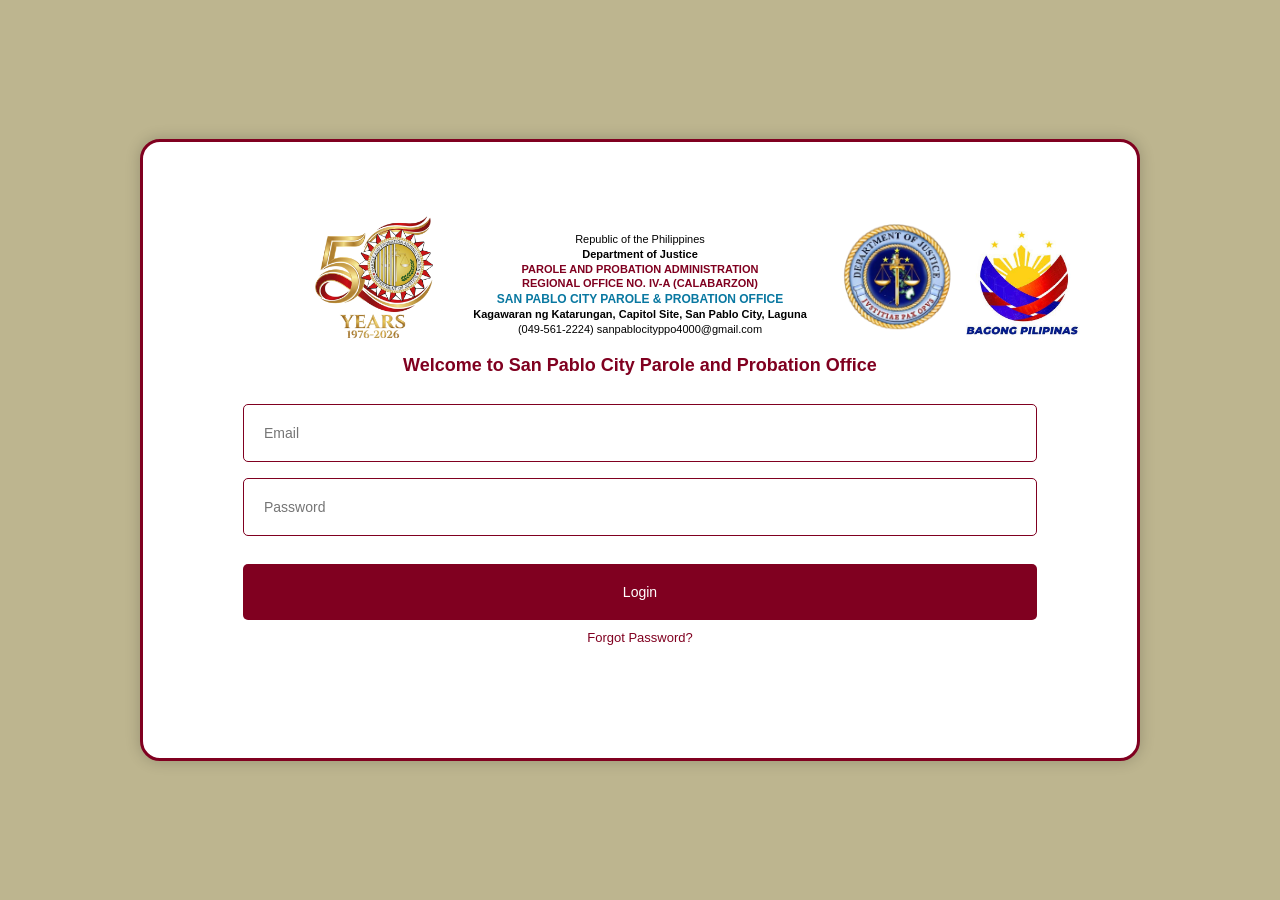
<file: index.html>
<!DOCTYPE html>
<html lang="en">
<head>
  <meta charset="UTF-8" />
  <meta name="viewport" content="width=device-width, initial-scale=1.0" />
  <title>Login - San Pablo City PPO</title>
  <link rel="stylesheet" href="index.css" />
  <link rel="icon" type="image/png" href="favicon.png">
</head>
<body>

  <div class="login-box">
    <div class="login-header">
      <img src="favicon.png" alt="PPA Logo" class="login-logo-left" />

      <div class="login-header-text">
        <div>Republic of the Philippines</div>
        <div class="bold-line">Department of Justice</div>
        <div><strong>PAROLE AND PROBATION ADMINISTRATION</strong></div>
        <div><strong>REGIONAL OFFICE NO. IV-A (CALABARZON)</strong></div>
        <div class="main-office">SAN PABLO CITY PAROLE & PROBATION OFFICE</div>
        <div class="bold-line">Kagawaran ng Katarungan, Capitol Site, San Pablo City, Laguna</div>
        <div>(049-561-2224) sanpablocityppo4000@gmail.com</div>
      </div>
      <img src="OIP.png" alt="Office Logo" class="login-logo-new" />  
      <img src="doj.png" alt="DOJ Logo" class="login-logo-right" />
    </div>

    <h2>Welcome to San Pablo City Parole and Probation Office</h2>

    <input type="text" id="email" placeholder="Email" autocomplete="username" />
    <input type="password" id="password" placeholder="Password" autocomplete="current-password" />

    <button type="button" id="loginBtn" onclick="login()">Login</button>
    <p class="forgot-link" onclick="openForgot()">Forgot Password?</p>
  </div>

  <!-- FORGOT / RESET MODAL -->
  <div id="forgotModal" class="modal" style="display:none;">
    <div class="modal-content">
      <h3>Reset Password</h3>

      <!-- Step 1: Email -->
      <input type="text" id="otpEmail" placeholder="Enter your email" />
      <button type="button" id="sendOtpBtn" onclick="sendOTP()">Send OTP</button>

      <!-- Step 2: OTP -->
      <div id="otpSection" style="display:none; margin-top:10px;">
        <input type="text" id="otpInput" placeholder="Enter OTP" />
        <button type="button" id="verifyOtpBtn" onclick="verifyOTP()">Verify OTP</button>
      </div>

      <!-- Step 3: New Password -->
      <div id="resetSection" style="display:none; margin-top:10px;">
        <input type="password" id="newPassword" placeholder="New Password (min 8 characters)" />
        <input type="password" id="confirmPassword" placeholder="Confirm New Password" />
        <button type="button" id="resetPasswordBtn" onclick="resetPassword()">Reset Password</button>
      </div>

      <button type="button" class="close-btn" onclick="closeForgot()">Close</button>
    </div>
  </div>

  <script>
    const API_BASE = "https://doj-backend-inqm.onrender.com";

    let resetToken = "";
    let otpVerified = false;

    (function checkExistingLogin() {
      const token = localStorage.getItem("token");
      if (token) {
        // window.location.href = "masterlist.html";
      }
    })();

    function setButtonLoading(buttonId, isLoading, loadingText, normalText) {
      const btn = document.getElementById(buttonId);
      if (!btn) return;
      btn.disabled = isLoading;
      btn.textContent = isLoading ? loadingText : normalText;
    }

    function openForgot() {
      document.getElementById("forgotModal").style.display = "flex";
      resetForgotState(false);
    }

    function closeForgot() {
      document.getElementById("forgotModal").style.display = "none";
      resetForgotState(true);
    }

    function resetForgotState(clearEmail) {
      otpVerified = false;
      resetToken = "";

      if (clearEmail) document.getElementById("otpEmail").value = "";
      document.getElementById("otpInput").value = "";
      document.getElementById("newPassword").value = "";
      document.getElementById("confirmPassword").value = "";

      document.getElementById("otpSection").style.display = "none";
      document.getElementById("resetSection").style.display = "none";
    }

    async function safeJson(res) {
      try {
        return await res.json();
      } catch {
        return {};
      }
    }

    async function sendOTP() {
      const email = document.getElementById("otpEmail").value.trim();

      if (email === "") {
        alert("Please enter your email.");
        return;
      }

      otpVerified = false;
      resetToken = "";
      document.getElementById("otpInput").value = "";
      document.getElementById("newPassword").value = "";
      document.getElementById("confirmPassword").value = "";
      document.getElementById("resetSection").style.display = "none";

      try {
        setButtonLoading("sendOtpBtn", true, "Sending...", "Send OTP");

        const res = await fetch(`${API_BASE}/api/forgot-password`, {
          method: "POST",
          headers: { "Content-Type": "application/json" },
          body: JSON.stringify({ email })
        });

        const data = await safeJson(res);

        if (!res.ok) {
          alert(data.message || "Failed to send OTP.");
          return;
        }

        alert(data.message || "If that email exists, we sent an OTP.");
        document.getElementById("otpSection").style.display = "block";
      } catch (err) {
        console.error("sendOTP error:", err);
        alert("Cannot connect to server.");
      } finally {
        setButtonLoading("sendOtpBtn", false, "Sending...", "Send OTP");
      }
    }

    async function verifyOTP() {
      const email = document.getElementById("otpEmail").value.trim();
      const otp = document.getElementById("otpInput").value.trim();

      if (email === "") {
        alert("Please enter your email.");
        return;
      }

      if (otp === "") {
        alert("Enter the OTP.");
        return;
      }

      try {
        setButtonLoading("verifyOtpBtn", true, "Verifying...", "Verify OTP");

        const res = await fetch(`${API_BASE}/api/verify-otp`, {
          method: "POST",
          headers: { "Content-Type": "application/json" },
          body: JSON.stringify({ email, otp })
        });

        const data = await safeJson(res);

        if (!res.ok) {
          alert(data.message || "Invalid OTP.");
          return;
        }

        resetToken = data.resetToken || "";
        if (!resetToken) {
          alert("OTP verified but no reset token received.");
          return;
        }

        otpVerified = true;
        alert("OTP verified. Please set your new password.");
        document.getElementById("resetSection").style.display = "block";
      } catch (err) {
        console.error("verifyOTP error:", err);
        alert("Server error.");
      } finally {
        setButtonLoading("verifyOtpBtn", false, "Verifying...", "Verify OTP");
      }
    }

    async function resetPassword() {
      if (!otpVerified || !resetToken) {
        alert("Please verify OTP first.");
        return;
      }

      const newPassword = document.getElementById("newPassword").value;
      const confirmPassword = document.getElementById("confirmPassword").value;

      if (newPassword.trim() === "" || confirmPassword.trim() === "") {
        alert("Please enter and confirm your new password.");
        return;
      }

      if (newPassword !== confirmPassword) {
        alert("Passwords do not match.");
        return;
      }

      if (newPassword.length < 8) {
        alert("Password must be at least 8 characters.");
        return;
      }

      try {
        setButtonLoading("resetPasswordBtn", true, "Resetting...", "Reset Password");

        const res = await fetch(`${API_BASE}/api/reset-password`, {
          method: "POST",
          headers: { "Content-Type": "application/json" },
          body: JSON.stringify({ resetToken, newPassword })
        });

        const data = await safeJson(res);

        if (!res.ok) {
          alert(data.message || "Password reset failed.");
          return;
        }

        alert(data.message || "Password updated successfully.");

        const email = document.getElementById("otpEmail").value.trim();
        document.getElementById("email").value = email;
        document.getElementById("password").value = "";

        closeForgot();
      } catch (err) {
        console.error("resetPassword error:", err);
        alert("Cannot connect to server.");
      } finally {
        setButtonLoading("resetPasswordBtn", false, "Resetting...", "Reset Password");
      }
    }

    async function login() {
      const email = document.getElementById("email").value.trim();
      const password = document.getElementById("password").value.trim();

      if (email === "" || password === "") {
        alert("Both email and password are required.");
        return;
      }

      try {
        setButtonLoading("loginBtn", true, "Logging in...", "Login");

        const res = await fetch(`${API_BASE}/api/login`, {
          method: "POST",
          headers: { "Content-Type": "application/json" },
          body: JSON.stringify({ email, password })
        });

        const data = await safeJson(res);

        if (!res.ok) {
          alert(data.message || "Login failed.");
          return;
        }

        localStorage.setItem("token", data.token);
        localStorage.setItem("userEmail", data.user?.email || email);
        localStorage.setItem("userId", String(data.user?.id || ""));

        window.location.href = "masterlist.html";
      } catch (err) {
        console.error("login error:", err);
        alert("Cannot connect to backend. Make sure backend is running.");
      } finally {
        setButtonLoading("loginBtn", false, "Logging in...", "Login");
      }
    }

    document.getElementById("forgotModal").addEventListener("click", function (e) {
      if (e.target === this) closeForgot();
    });

    document.addEventListener("keydown", function (e) {
      const modalOpen = document.getElementById("forgotModal").style.display === "flex";

      if (!modalOpen && e.key === "Enter") {
        login();
      }
    });
  </script>
</body>
</html>
</file>
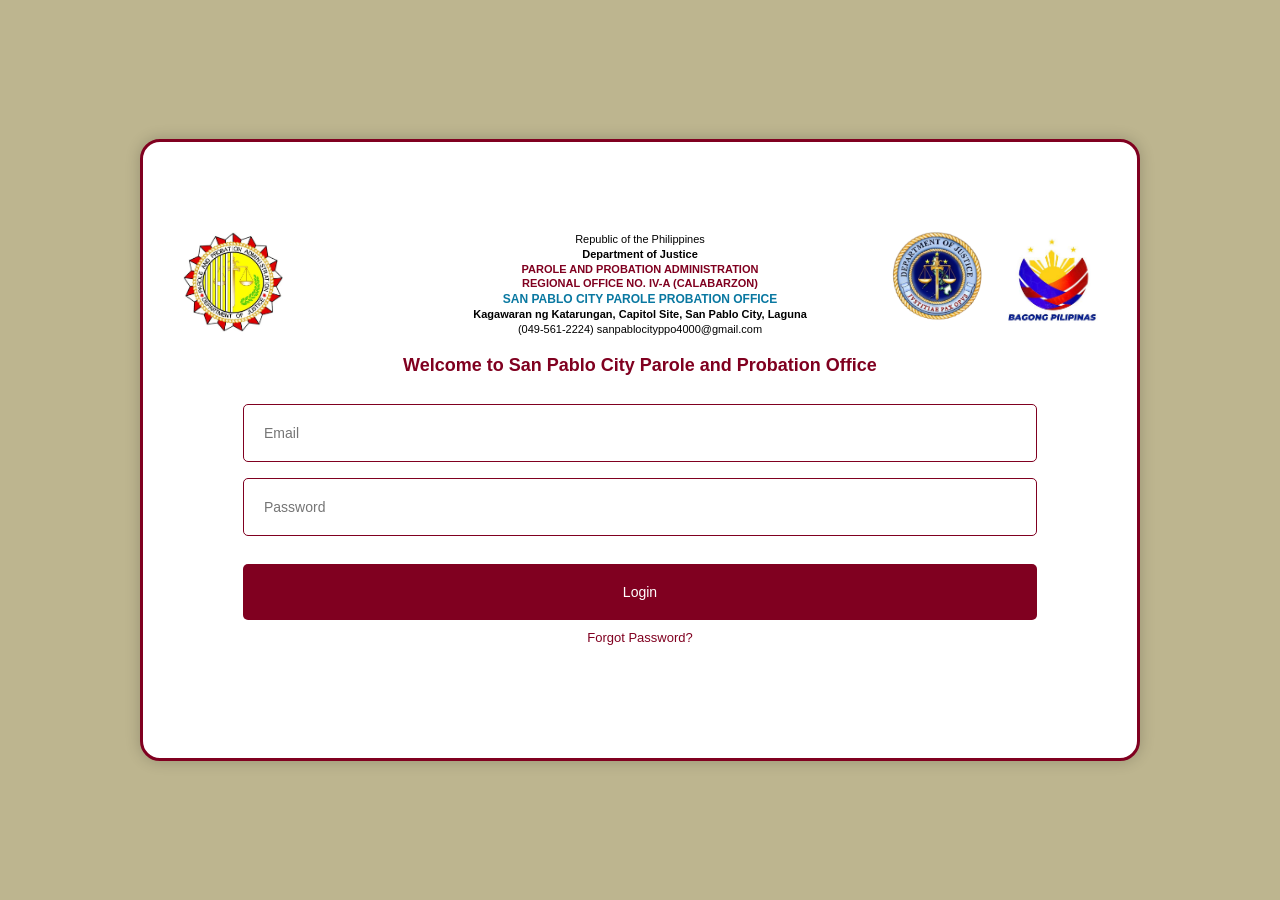
<file: login.html>
<!DOCTYPE html>
<html lang="en">
<head>
  <meta charset="UTF-8" />
  <meta name="viewport" content="width=device-width, initial-scale=1.0" />
  <title>Login - San Pablo City PPO</title>
  <link rel="stylesheet" href="login.css" />
</head>
<body>

  <div class="login-box">
    <div class="login-header">
      <img src="ppa.png" alt="PPA Logo" class="login-logo-left" />

      <div class="login-header-text">
        <div>Republic of the Philippines</div>
        <div class="bold-line">Department of Justice</div>
        <div><strong>PAROLE AND PROBATION ADMINISTRATION</strong></div>
        <div><strong>REGIONAL OFFICE NO. IV-A (CALABARZON)</strong></div>
        <div class="main-office">SAN PABLO CITY PAROLE PROBATION OFFICE</div>
        <div class="bold-line">Kagawaran ng Katarungan, Capitol Site, San Pablo City, Laguna</div>
        <div>(049-561-2224) sanpablocityppo4000@gmail.com</div>
      </div>

      <img src="OIP.png" alt="Office Logo" class="login-logo-new" />
      <img src="doj.png" alt="DOJ Logo" class="login-logo-right" />
    </div>

    <h2>Welcome to San Pablo City Parole and Probation Office</h2>

    <input type="text" id="email" placeholder="Email" autocomplete="username" />
    <input type="password" id="password" placeholder="Password" autocomplete="current-password" />

    <button type="button" id="loginBtn" onclick="login()">Login</button>
    <p class="forgot-link" onclick="openForgot()">Forgot Password?</p>
  </div>

  <!-- FORGOT / RESET MODAL -->
  <div id="forgotModal" class="modal" style="display:none;">
    <div class="modal-content">
      <h3>Reset Password</h3>

      <!-- Step 1: Email -->
      <input type="text" id="otpEmail" placeholder="Enter your email" />
      <button type="button" id="sendOtpBtn" onclick="sendOTP()">Send OTP</button>

      <!-- Step 2: OTP -->
      <div id="otpSection" style="display:none; margin-top:10px;">
        <input type="text" id="otpInput" placeholder="Enter OTP" />
        <button type="button" id="verifyOtpBtn" onclick="verifyOTP()">Verify OTP</button>
      </div>

      <!-- Step 3: New Password -->
      <div id="resetSection" style="display:none; margin-top:10px;">
        <input type="password" id="newPassword" placeholder="New Password (min 8 characters)" />
        <input type="password" id="confirmPassword" placeholder="Confirm New Password" />
        <button type="button" id="resetPasswordBtn" onclick="resetPassword()">Reset Password</button>
      </div>

      <button type="button" class="close-btn" onclick="closeForgot()">Close</button>
    </div>
  </div>

  <script>
    const API_BASE = "https://doj-backend-inqm.onrender.com";

    let resetToken = "";
    let otpVerified = false;

    (function checkExistingLogin() {
      const token = localStorage.getItem("token");
      if (token) {
        // window.location.href = "masterlist.html";
      }
    })();

    function setButtonLoading(buttonId, isLoading, loadingText, normalText) {
      const btn = document.getElementById(buttonId);
      if (!btn) return;
      btn.disabled = isLoading;
      btn.textContent = isLoading ? loadingText : normalText;
    }

    function openForgot() {
      document.getElementById("forgotModal").style.display = "flex";
      resetForgotState(false);
    }

    function closeForgot() {
      document.getElementById("forgotModal").style.display = "none";
      resetForgotState(true);
    }

    function resetForgotState(clearEmail) {
      otpVerified = false;
      resetToken = "";

      if (clearEmail) document.getElementById("otpEmail").value = "";
      document.getElementById("otpInput").value = "";
      document.getElementById("newPassword").value = "";
      document.getElementById("confirmPassword").value = "";

      document.getElementById("otpSection").style.display = "none";
      document.getElementById("resetSection").style.display = "none";
    }

    async function safeJson(res) {
      try {
        return await res.json();
      } catch {
        return {};
      }
    }

    async function sendOTP() {
      const email = document.getElementById("otpEmail").value.trim();

      if (email === "") {
        alert("Please enter your email.");
        return;
      }

      otpVerified = false;
      resetToken = "";
      document.getElementById("otpInput").value = "";
      document.getElementById("newPassword").value = "";
      document.getElementById("confirmPassword").value = "";
      document.getElementById("resetSection").style.display = "none";

      try {
        setButtonLoading("sendOtpBtn", true, "Sending...", "Send OTP");

        const res = await fetch(`${API_BASE}/api/forgot-password`, {
          method: "POST",
          headers: { "Content-Type": "application/json" },
          body: JSON.stringify({ email })
        });

        const data = await safeJson(res);

        if (!res.ok) {
          alert(data.message || "Failed to send OTP.");
          return;
        }

        alert(data.message || "If that email exists, we sent an OTP.");
        document.getElementById("otpSection").style.display = "block";
      } catch (err) {
        console.error("sendOTP error:", err);
        alert("Cannot connect to server.");
      } finally {
        setButtonLoading("sendOtpBtn", false, "Sending...", "Send OTP");
      }
    }

    async function verifyOTP() {
      const email = document.getElementById("otpEmail").value.trim();
      const otp = document.getElementById("otpInput").value.trim();

      if (email === "") {
        alert("Please enter your email.");
        return;
      }

      if (otp === "") {
        alert("Enter the OTP.");
        return;
      }

      try {
        setButtonLoading("verifyOtpBtn", true, "Verifying...", "Verify OTP");

        const res = await fetch(`${API_BASE}/api/verify-otp`, {
          method: "POST",
          headers: { "Content-Type": "application/json" },
          body: JSON.stringify({ email, otp })
        });

        const data = await safeJson(res);

        if (!res.ok) {
          alert(data.message || "Invalid OTP.");
          return;
        }

        resetToken = data.resetToken || "";
        if (!resetToken) {
          alert("OTP verified but no reset token received.");
          return;
        }

        otpVerified = true;
        alert("OTP verified. Please set your new password.");
        document.getElementById("resetSection").style.display = "block";
      } catch (err) {
        console.error("verifyOTP error:", err);
        alert("Server error.");
      } finally {
        setButtonLoading("verifyOtpBtn", false, "Verifying...", "Verify OTP");
      }
    }

    async function resetPassword() {
      if (!otpVerified || !resetToken) {
        alert("Please verify OTP first.");
        return;
      }

      const newPassword = document.getElementById("newPassword").value;
      const confirmPassword = document.getElementById("confirmPassword").value;

      if (newPassword.trim() === "" || confirmPassword.trim() === "") {
        alert("Please enter and confirm your new password.");
        return;
      }

      if (newPassword !== confirmPassword) {
        alert("Passwords do not match.");
        return;
      }

      if (newPassword.length < 8) {
        alert("Password must be at least 8 characters.");
        return;
      }

      try {
        setButtonLoading("resetPasswordBtn", true, "Resetting...", "Reset Password");

        const res = await fetch(`${API_BASE}/api/reset-password`, {
          method: "POST",
          headers: { "Content-Type": "application/json" },
          body: JSON.stringify({ resetToken, newPassword })
        });

        const data = await safeJson(res);

        if (!res.ok) {
          alert(data.message || "Password reset failed.");
          return;
        }

        alert(data.message || "Password updated successfully.");

        const email = document.getElementById("otpEmail").value.trim();
        document.getElementById("email").value = email;
        document.getElementById("password").value = "";

        closeForgot();
      } catch (err) {
        console.error("resetPassword error:", err);
        alert("Cannot connect to server.");
      } finally {
        setButtonLoading("resetPasswordBtn", false, "Resetting...", "Reset Password");
      }
    }

    async function login() {
      const email = document.getElementById("email").value.trim();
      const password = document.getElementById("password").value.trim();

      if (email === "" || password === "") {
        alert("Both email and password are required.");
        return;
      }

      try {
        setButtonLoading("loginBtn", true, "Logging in...", "Login");

        const res = await fetch(`${API_BASE}/api/login`, {
          method: "POST",
          headers: { "Content-Type": "application/json" },
          body: JSON.stringify({ email, password })
        });

        const data = await safeJson(res);

        if (!res.ok) {
          alert(data.message || "Login failed.");
          return;
        }

        localStorage.setItem("token", data.token);
        localStorage.setItem("userEmail", data.user?.email || email);
        localStorage.setItem("userId", String(data.user?.id || ""));

        window.location.href = "masterlist.html";
      } catch (err) {
        console.error("login error:", err);
        alert("Cannot connect to backend. Make sure backend is running.");
      } finally {
        setButtonLoading("loginBtn", false, "Logging in...", "Login");
      }
    }

    document.getElementById("forgotModal").addEventListener("click", function (e) {
      if (e.target === this) closeForgot();
    });

    document.addEventListener("keydown", function (e) {
      const modalOpen = document.getElementById("forgotModal").style.display === "flex";

      if (!modalOpen && e.key === "Enter") {
        login();
      }
    });
  </script>
</body>
</html>
</file>
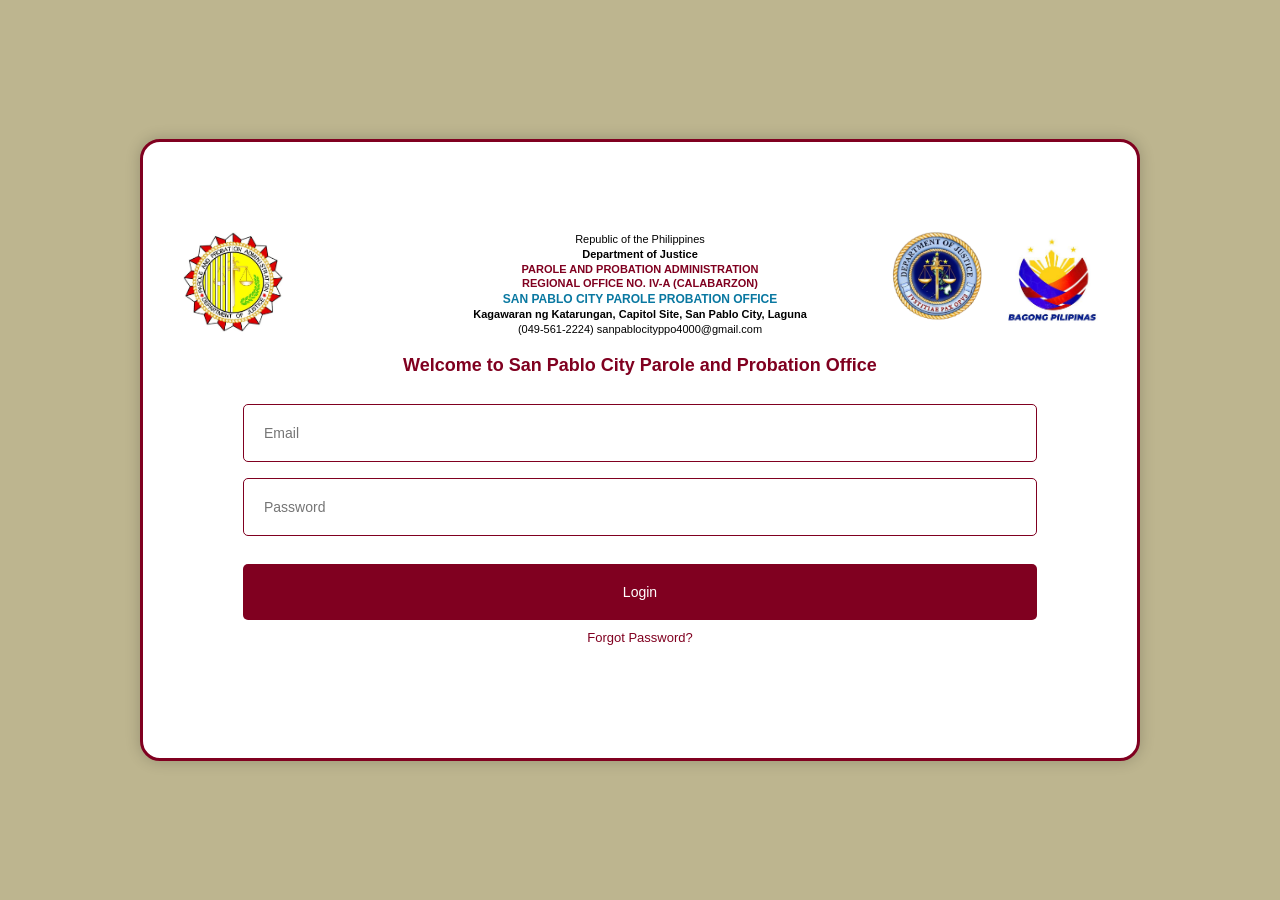
<file: masterlist.html>
<!DOCTYPE html>
<html lang="en">
<head>
  <meta charset="UTF-8">
  <title>San Pablo City Parole and Probation Office</title>
  <link rel="stylesheet" href="style.css">
  <link rel="icon" type="image/png" href="favicon.png">
</head>
<body>

<div class="container">
<div class="header">
  <div class="header-row">

    <!-- LEFT: PPA LOGO -->
    <div class="header-left">
      <img src="favicon.png" alt="PPA Logo" class="logo">
    </div>

    <!-- CENTER: TEXT -->
    <div class="header-text">
      <h1>Republic of the Philippines</h1>
      <h2>Department of Justice</h2>
      <h3>PAROLE AND PROBATION ADMINISTRATION</h3>
      <h4>REGIONAL OFFICE NO. IV-A (CALABARZON)</h4>
      <h5>SAN PABLO CITY PAROLE &amp; PROBATION OFFICE</h5>
      <h6>Kagawaran ng Katarungan, Capitol Site, San Pablo City, Laguna</h6>
      <div class="header-contact">(049-561-2224) sanpablocityppo4000@gmail.com</div>
    </div>

    <!-- RIGHT: DOJ + BAGONG PILIPINAS -->
    <div class="header-right">
      <img src="doj.png" alt="DOJ Logo" class="top-logo">
      <img src="OIP.png" alt="Bagong Pilipinas Logo" class="top-logo">
    </div>

  </div>
</div>

  <!-- MASTERLIST TITLE -->
  <div class="masterlist-title-box">
    <div class="masterlist-title">SAN PABLO CITY OFFICE ORDER MASTERLIST</div>
    <div class="masterlist-divider"></div>
  </div>

  <div class="year-tabs-bar">
    <div class="year-controls">
      <div class="year-select">
        <select id="yearSelect">
          <option value="" disabled selected>Select Year</option>
        </select>
      </div>
  <div class="masterlist-type-buttons">
  <button type="button" id="piBtn" class="year-like-btn active-type" onclick="setMasterlistType('PI')">
    PI
  </button>
  <button type="button" id="cpiBtn" class="year-like-btn" onclick="setMasterlistType('CPI')">
    CPI
  </button>
   <button type="button" id="ppiBtn" class="year-like-btn" onclick="setMasterlistType('PPI')">
    PPI
  </button>
  <button type="button" id="cppiBtn" class="year-like-btn" onclick="setMasterlistType('CPPI')">
  CPPI
</button>
</div>
      <label class="archived-toggle">
        <input type="checkbox" id="showArchivedToggle" />
        <span>Show Archived</span>
      </label>
    </div>

    <div class="search-box">
      <div class="menu-wrapper">
        <button class="menu-btn" onclick="toggleMenu()">⋮</button>
        <div class="menu-dropdown" id="menuDropdown">
          <div class="menu-item" onclick="logout()">Logout</div>
        </div>
      </div>

      <input type="text" id="searchSurname" placeholder="Search by Surname" oninput="filterBySurname()">
      <button type="button" class="clear-search" onclick="clearSearch()">Clear</button>
    </div>
  </div>

  <input type="hidden" id="activeYear" value="">

  <!-- FORM SECTION -->
  <div class="form-section">

    <div class="section-box investigation-box">
      <div class="section-box-title">INVESTIGATION</div>
      <div class="investigation-grid">

       <div class="combo-field" id="referralCombo" style="grid-column: span 2;">
  <input type="text" id="referralNumber" placeholder="PI No.">
</div>

        <!-- CPI-only fields -->
        <div id="cpiFields" style="display:none; grid-column: span 2;">
          <label for="requestingOffice" style="display:block; font-size:12px; margin:6px 0 4px;">Requesting Office</label>
          <input type="text" id="requestingOffice" placeholder="Requesting Office">

          <label for="serviceRequested" style="display:block; font-size:12px; margin:10px 0 4px;">Service Requested</label>
          <select id="serviceRequested">
            <option value="" disabled selected>Select Service Requested</option>
            <option value="Full blown">Full blown</option>
            <option value="Simple CI">Simple CI</option>
          </select>

          <label for="dateSubmitted" style="display:block; font-size:12px; margin:10px 0 4px;">Date Submitted</label>
          <input type="date" id="dateSubmitted">
        </div>

        <!-- Original input preserved for backend compatibility -->
        <input type="text" id="referral" placeholder="New Referrals Received">
        <input type="text" id="petitioner" placeholder="Petitioner's Name">
        <input type="text" id="address" placeholder="Address">
        <input type="text" id="ccno" placeholder="CC. No.">
        <input type="text" id="court" placeholder="Court of Origin">
        <input type="text" id="offense" placeholder="Offense">
        <input type="text" id="sentence" placeholder="Sentence">
        <input type="date" id="dateReceived" class="date-received" data-placeholder="Date Received" required>
        <input type="date" id="dateOfOrder" class="date-received" data-placeholder="Date of Order" required>
        <input type="text" id="officer" placeholder="Investigating Officer">
        <input type="text" id="cpiOfficeFrom" placeholder="CPI Office From" style="display:none;">
<select id="cpiServiceRequested" style="display:none;">
  <option value="" disabled selected>CPI Service Requested</option>
  <option value="Full Blown">Full Blown</option>
  <option value="Simple CI">Simple CI</option>
</select>

<input type="text" id="cppiOfficeFrom" placeholder="CPPI Office From" style="display:none;">
<select id="cppiServiceRequested" style="display:none;">
  <option value="" disabled selected>CPPI Service Requested</option>
  <option value="Full Blown">Full Blown</option>
  <option value="Simple CI">Simple CI</option>
</select>
      </div>
    </div>

    <div class="section-box psir-box">
      <div class="section-box-title psir-title">PSIR SUBMITTED</div>
      <div class="psir-grid">
        <div class="combo-field" id="psirCombo">
          <select id="psirType">
            <option value="">Select</option>
            <option value="PSIR">PSIR/Grant</option>
            <option value="Denial">Denial</option>
            <option value="Withdraw">Withdraw</option>
            <option value="Cancel">Cancel</option>
          </select>
          <input type="date" id="psirSelectedDate" class="psir-date" data-placeholder="Date" required>
        </div>

        <input type="hidden" id="psirDate" value="">
        <input type="hidden" id="denialDate" value="">
        <input type="hidden" id="withdrawDate" value="">
        <input type="hidden" id="cancelDate" value="">
      </div>
    </div>

    <div class="section-box probation-box">
      <div class="section-box-title probation-title">PROBATION SUPERVISION &amp; PROBATION PERIOD</div>
      <div class="probation-grid">

        <!-- Docket No automatic field -->
<div id="docketCombo">
  <input type="text" id="docketNumber" placeholder="PS No.">
</div>
<input type="hidden" id="docketNo">

        <!-- CPS-only field -->
        <div id="cpsFields" style="display:none; grid-column: span 2;">
          <label for="cpsRequestingOffice" style="display:block; font-size:12px; margin:6px 0 4px;">Requesting Office</label>
          <input type="text" id="cpsRequestingOffice" placeholder="Requesting Office">
        </div>
        <input type="text" id="classification" placeholder="Classification">
        <input type="text" id="supervisingOfficer" placeholder="Supervising Officer">
        <input type="date" id="dateReceivedPPO" class="probation-date probation-date-ppo" data-placeholder="Date Received by the PPO" required>
        <input type="date" id="probationStarts" class="probation-date probation-date-starts" data-placeholder="Starts" required>
        <input type="date" id="probationEnds" class="probation-date probation-date-ends" data-placeholder="Ends" required>
      </div>
    </div>

    <div class="section-box final-report-box">
      <div class="section-box-title final-report-title">FINAL REPORT</div>
      <div class="final-report-grid">

        <div class="combo-field" id="finalTerminationCombo">
          <select id="finalTerminationType" required>
            <option value="" disabled selected>Termination Type</option>
            <option value="Full Term">Full Term</option>
            <option value="Early Termination">Early Termination</option>
            <option value="Died">Died</option>
          </select>
          <input type="date" id="finalTerminationDate" data-placeholder="Date" required>
        </div>

        <div class="combo-field combo-field-3" id="finalRevocationCombo">
          <select id="finalRevocationType" required>
            <option value="" disabled selected>Revocation Type</option>
            <option value="Abscond">Abscond</option>
            <option value="Commission of Another Offense">Commission of Another Offense</option>
            <option value="Violation of Probation Conditions">Violation of Probation Conditions</option>
            <option value="Others (Specify)">Others (Specify)</option>
          </select>
          <input type="date" id="finalRevocationDate" data-placeholder="Date" required>
          <input type="text" id="finalRevocationOther" placeholder="Specify..." style="display:none;">
        </div>

        <input type="date" id="finalExtension" data-placeholder="Extension of Probation Period" required>
      </div>
    </div>

    <div class="section-box termination-box">
      <div class="section-box-title termination-title">TERMINATION</div>
      <div class="termination-grid">

        <div class="combo-field" id="terminationTypeCombo">
          <select id="terminationTypeSelect">
            <option value="" disabled selected>Termination Type</option>
            <option value="Full Term">Full Term</option>
            <option value="Denied">Denied</option>
            <option value="Withdrawn">Withdrawn</option>
            <option value="Early Termination">Early Termination</option>
            <option value="Died">Died</option>
          </select>
          <input type="date" id="terminationDate" data-placeholder="Date" required>
        </div>

        <div class="combo-field combo-field-3" id="terminationRevocationCombo">
          <select id="revocationType" required>
            <option value="" disabled selected>Revocation type</option>
            <option value="Abscond">Abscond</option>
            <option value="Commission of Another Offense">Commission of Another Offense</option>
            <option value="Violation of Probation Conditions">Violation of Probation Conditions</option>
            <option value="Others (Specify)">Others (Specify)</option>
          </select>

          <input type="date" id="revocationDate" data-placeholder="Date" required>
          <input type="text" id="revocationTypeOther" placeholder="Specify..." style="display:none;">
        </div>

        <input type="date" id="extensionProbationPeriod" data-placeholder="Extension of Probation Period" required>

        <div class="combo-field" id="terminationTransferCombo">
          <input type="text" id="terminationTransfer" placeholder="Transfer to Other Courts/PPOS">
          <input type="date" id="terminationTransferDate" data-placeholder="Date" required>
        </div>

      </div>
    </div>

    <button type="button" class="add-record-btn" onclick="confirmAddRecord()">Add Record</button>
  </div>

  <div class="table-wrapper">
    <table id="dataTable">
      <thead>
      <tr>
        <th colspan="13" class="group-row">INVESTIGATION</th>
        <th colspan="4" class="psir-date-row">PSIR DATE SUBMITTED TO COURT</th>
        <th colspan="4" class="probation-row">PROBATION SUPERVISION</th>
        <th colspan="2" class="probation-period-row">PROBATION PERIOD</th>
        <th colspan="3" class="final-report-row">FINAL REPORT</th>
        <th colspan="4" class="termination-row">TERMINATION</th>
        <th rowspan="2" class="actions-col">ACTIONS</th>
        <th style="display:none;">ACTIONS</th>
      </tr>

      <tr>
        <th>No.</th>
        <th>New Referrals Received</th>
        <th>Petitioner's Name</th>
        <th>Address</th>
        <th>CC. No.</th>
        <th>Court of Origin</th>
        <th>Offense</th>
        <th>Sentence</th>
        <th>Date Received</th>
        <th>Date of Order</th>
        <th>Investigating Officer</th>
        <th class="cpi-cppi-col">Office From</th>
        <th class="cpi-cppi-col">Service Requested</th>

        <th>PSIR/Grant</th>
        <th>Denial</th>
        <th>Withdraw</th>
        <th>Cancel</th>

        <th>Docket No.</th>
        <th>Classification</th>
        <th>Supervising Officer</th>
        <th>Date Received by the PPO</th>

        <th>Starts</th>
        <th>Ends</th>

        <th>Termination</th>
        <th>Revocation</th>
        <th>Extension of Probation Period</th>

        <th>Termination</th>
        <th>Revocation</th>
        <th>Extension of Probation Period</th>
        <th>Transfer to Other Courts/PPOS/Date</th>

        <th style="display:none;">Actions</th>
      </tr>
      </thead>

      <tbody></tbody>
    </table>
  </div>

  <img src="logoleftlower.png" alt="Lower Left Logo" class="bottom-left-logo">

  <div class="bottom-right-wrapper">
    <img src="ISO 9001 LOGO - 2025.png" alt="Lower Right Logo" class="bottom-right-logo">
    <div class="iso-text"> ISO 9001:2015<br>
      Certificate No.: PHP QMS 25 93 0254 - 20
    </div>
  </div>

</div>

<script>
/* ================================
   AUTH CHECK
   ================================ */
const token = localStorage.getItem("token");
if (!token) {
  alert("You must login first.");
  window.location.href = "login.html";
}

const API_BASE = "https://doj-backend-inqm.onrender.com";

function logout() {
  localStorage.removeItem("token");
  window.location.href = "login.html";
}

async function confirmAddRecord() {
  const ok = confirm("Are you sure you want to save?");
  if (!ok) return;

  try {
    await addRecord();
  } catch (err) {
    console.error(err);
    alert("Save failed. Check console (F12).");
  }
}

function toggleMenu() {
  const menu = document.getElementById("menuDropdown");
  menu.style.display = menu.style.display === "block" ? "none" : "block";
}

document.addEventListener("click", function(event) {
  const menu = document.getElementById("menuDropdown");
  const button = document.querySelector(".menu-btn");
  if (!button.contains(event.target) && !menu.contains(event.target)) {
    menu.style.display = "none";
  }
});

function getActiveYear() {
  return document.getElementById("activeYear").value;
}
let activeMasterlistType = localStorage.getItem("active_masterlist_type") || "PI";

function setMasterlistType(type) {
  activeMasterlistType = type;
  localStorage.setItem("active_masterlist_type", type);

const piBtn = document.getElementById("piBtn");
const cpiBtn = document.getElementById("cpiBtn");
const ppiBtn = document.getElementById("ppiBtn");
const cppiBtn = document.getElementById("cppiBtn");


  if (piBtn) piBtn.classList.toggle("active-type", type === "PI");
if (cpiBtn) cpiBtn.classList.toggle("active-type", type === "CPI");
if (ppiBtn) ppiBtn.classList.toggle("active-type", type === "PPI");
if (cppiBtn) cppiBtn.classList.toggle("active-type", type === "CPPI");
const referralNumber = document.getElementById("referralNumber");

if (referralNumber) {
  referralNumber.placeholder =
    type === "CPI" ? "CPI No." :
    type === "PPI" ? "PPI No." :
    type === "CPPI" ? "CPPI No." :
    "PI No.";
}

  const title = document.querySelector(".masterlist-title");
  if (title) {
    title.textContent = type === "CPI"
      ? "SAN PABLO CITY OFFICE ORDER MASTERLIST"
      : "SAN PABLO CITY OFFICE ORDER MASTERLIST";
  }
const cpiOfficeFrom = document.getElementById("cpiOfficeFrom");
const cpiServiceRequested = document.getElementById("cpiServiceRequested");

const cppiOfficeFrom = document.getElementById("cppiOfficeFrom");
const cppiServiceRequested = document.getElementById("cppiServiceRequested");

if (cpiOfficeFrom) cpiOfficeFrom.value = "";
if (cpiServiceRequested) cpiServiceRequested.value = "";

if (cppiOfficeFrom) cppiOfficeFrom.value = "";
if (cppiServiceRequested) cppiServiceRequested.value = "";

if (cpiOfficeFrom) {
  cpiOfficeFrom.style.display = type === "CPI" ? "block" : "none";
}

if (cpiServiceRequested) {
  cpiServiceRequested.style.display = type === "CPI" ? "block" : "none";
}

if (cppiOfficeFrom) {
  cppiOfficeFrom.style.display = type === "CPPI" ? "block" : "none";
}

if (cppiServiceRequested) {
  cppiServiceRequested.style.display = type === "CPPI" ? "block" : "none";
}
if (typeof window.syncDocketUI === "function") {
  window.syncDocketUI();
}
document.body.classList.toggle(
  "show-cpi-cppi-cols",
  type === "CPI" || type === "CPPI"
);
  const y = getActiveYear();
  if (y) renderTableForYear(y).catch(console.error);
}

function isRecordForActiveType(record) {
  const referral = String(pick(record, "referral", "referral") || "")
    .toUpperCase()
    .trim();

  if (activeMasterlistType === "CPPI") {
    return referral.startsWith("CPPI");
  }

  if (activeMasterlistType === "CPI") {
    return referral.startsWith("CPI") && !referral.startsWith("CPPI");
  }

  if (activeMasterlistType === "PPI") {
    return referral.startsWith("PPI");
  }

  return referral.startsWith("PI") &&
    !referral.startsWith("CPI") &&
    !referral.startsWith("PPI") &&
    !referral.startsWith("CPPI");
}
/* =====================================================
   CACHE / HELPERS
   ===================================================== */
let recordsCache = new Map();

function getRecordId(r) {
  const id = r?.id ?? r?._id ?? r?.record_id ?? r?.recordId;
  return id != null ? String(id) : "";
}

function escapeHtml(str = "") {
  return String(str)
    .replaceAll("&", "&amp;")
    .replaceAll("<", "&lt;")
    .replaceAll(">", "&gt;")
    .replaceAll('"', "&quot;")
    .replaceAll("'", "&#039;");
}

function pick(r, snake, camel) {
  if (!r) return "";
  return r[snake] ?? r[camel] ?? "";
}
function getOfficeFrom(record) {
  if (activeMasterlistType === "CPI") {
    return pick(record, "cpi_office_from", "cpiOfficeFrom");
  }

  if (activeMasterlistType === "CPPI") {
    return pick(record, "cppi_office_from", "cppiOfficeFrom");
  }

  return "";
}

function getServiceRequested(record) {
  if (activeMasterlistType === "CPI") {
    return pick(record, "cpi_service_requested", "cpiServiceRequested");
  }

  if (activeMasterlistType === "CPPI") {
    return pick(record, "cppi_service_requested", "cppiServiceRequested");
  }

  return "";
}
/* =====================================================
   DATE HELPERS
   ===================================================== */
function formatDate(value) {
  if (!value) return "";

  const s = String(value).trim();

  if (/^\d{4}-\d{2}-\d{2}$/.test(s)) return s;

  if (s.includes("T")) {
    const d = new Date(s);
    if (isNaN(d)) return "";

    const yyyy = d.getFullYear();
    const mm = String(d.getMonth() + 1).padStart(2, "0");
    const dd = String(d.getDate()).padStart(2, "0");
    return `${yyyy}-${mm}-${dd}`;
  }

  const d = new Date(s);
  if (isNaN(d)) return "";

  const yyyy = d.getFullYear();
  const mm = String(d.getMonth() + 1).padStart(2, "0");
  const dd = String(d.getDate()).padStart(2, "0");
  return `${yyyy}-${mm}-${dd}`;
}

function toNoonUTCDate(value) {
  const d = formatDate(value);
  if (!d) return "";
  return `${d}T12:00:00.000Z`;
}

/* =====================================================
   SORT MASTERLIST BY NEW REFERRALS RECEIVED NUMBER
   - does NOT depend on date_received
   - finds the first number anywhere in the referral text
   - examples:
     "PI 61" -> 61
     "CPI 7" -> 7
     "61" -> 61
     "CPI No. 12 - Requesting Office: ..." -> 12
   ===================================================== */
function extractReferralSortValue(referralValue) {
  const raw = String(referralValue || "").trim();
  const upper = raw.toUpperCase();

  if (!raw) {
    return {
      hasNumber: false,
      typeOrder: 99,
      number: Number.MAX_SAFE_INTEGER,
      text: ""
    };
  }

  const typeMatch = upper.match(/\b(PI|CPI)\b/);
  const numberMatch = raw.match(/(\d+)/);

  return {
    hasNumber: !!numberMatch,
    typeOrder: typeMatch ? (typeMatch[1] === "PI" ? 0 : 1) : 2,
    number: numberMatch ? Number(numberMatch[1]) : Number.MAX_SAFE_INTEGER,
    text: raw.toLowerCase()
  };
}

function sortRecordsByReferral(records) {
  return [...records].sort((a, b) => {
    const referralA = pick(a, "referral", "referral");
    const referralB = pick(b, "referral", "referral");

    const aVal = extractReferralSortValue(referralA);
    const bVal = extractReferralSortValue(referralB);

    if (aVal.hasNumber !== bVal.hasNumber) {
      return aVal.hasNumber ? -1 : 1;
    }

    if (aVal.number !== bVal.number) {
      return aVal.number - bVal.number;
    }

    if (aVal.typeOrder !== bVal.typeOrder) {
      return aVal.typeOrder - bVal.typeOrder;
    }

    const textCompare = aVal.text.localeCompare(bVal.text, undefined, {
      numeric: true,
      sensitivity: "base"
    });
    if (textCompare !== 0) return textCompare;

    const petitionerA = String(pick(a, "petitioner", "petitioner") || "");
    const petitionerB = String(pick(b, "petitioner", "petitioner") || "");
    return petitionerA.localeCompare(petitionerB, undefined, {
      sensitivity: "base"
    });
  });
}

/* =====================================================
   LOAD RECORDS
   ===================================================== */
async function loadYearData(year) {
  const showArchived = document.getElementById("showArchivedToggle")?.checked ? "1" : "0";

  const res = await fetch(`${API_BASE}/api/records/${year}?includeArchived=${showArchived}`, {
    headers: { Authorization: `Bearer ${token}` }
  });

  if (!res.ok) {
    const msg = await res.text().catch(() => "");
    throw new Error(`Failed to load records (${res.status}): ${msg}`);
  }

  const records = await res.json();
  return sortRecordsByReferral(records);
}

/* =====================================================
   RENDER TABLE
   ===================================================== */
async function renderTableForYear(year) {
  const tbody = document.querySelector("#dataTable tbody");
  tbody.innerHTML = "";
  recordsCache.clear();

  const records = (await loadYearData(year)).filter(isRecordForActiveType);

  for (const r of records) {
    const id = getRecordId(r);
    if (!id) {
      console.warn("Skipping record with NO id:", r);
      continue;
    }

    recordsCache.set(id, r);

    const archived = !!pick(r, "archived", "archived");

    const row = tbody.insertRow();
    row.dataset.id = id;
    row.dataset.archived = archived ? "1" : "0";
    if (archived) row.style.opacity = "0.6";

    row.innerHTML = `
      <td></td>

      <td>${escapeHtml(pick(r, "referral", "referral"))}</td>
      <td>${escapeHtml(pick(r, "petitioner", "petitioner"))}</td>
      <td>${escapeHtml(pick(r, "address", "address"))}</td>
      <td>${escapeHtml(pick(r, "ccno", "ccno"))}</td>
      <td>${escapeHtml(pick(r, "court", "court"))}</td>
      <td>${escapeHtml(pick(r, "offense", "offense"))}</td>
      <td>${escapeHtml(pick(r, "sentence", "sentence"))}</td>
      <td>${escapeHtml(formatDate(pick(r, "date_received", "dateReceived")))}</td>
      <td>${escapeHtml(formatDate(pick(r, "date_of_order", "dateOfOrder")))}</td>
      <td>${escapeHtml(pick(r, "officer", "officer"))}</td>
      <td class="cpi-cppi-col">${escapeHtml(getOfficeFrom(r))}</td>
      <td class="cpi-cppi-col">${escapeHtml(getServiceRequested(r))}</td>

      <td>${escapeHtml(formatDate(pick(r, "psir_date", "psirDate")))}</td>
      <td>${escapeHtml(formatDate(pick(r, "denial_date", "denialDate")))}</td>
      <td>${escapeHtml(formatDate(pick(r, "withdraw_date", "withdrawDate")))}</td>
      <td>${escapeHtml(formatDate(pick(r, "cancel_date", "cancelDate")))}</td>

      <td>${escapeHtml(pick(r, "docket_no", "docketNo"))}</td>
      <td>${escapeHtml(pick(r, "classification", "classification"))}</td>
      <td>${escapeHtml(pick(r, "supervising_officer", "supervisingOfficer"))}</td>
      <td>${escapeHtml(formatDate(pick(r, "date_received_ppo", "dateReceivedPPO")))}</td>

      <td>${escapeHtml(formatDate(pick(r, "probation_starts", "probationStarts")))}</td>
      <td>${escapeHtml(formatDate(pick(r, "probation_ends", "probationEnds")))}</td>

      <td>${escapeHtml(pick(r, "final_termination", "finalTermination"))}</td>
      <td>${escapeHtml(pick(r, "final_revocation", "finalRevocation"))}</td>
      <td>${escapeHtml(formatDate(pick(r, "final_extension", "finalExtension")))}</td>

      <td>${escapeHtml(pick(r, "termination_type", "terminationType"))}</td>
      <td>${escapeHtml(pick(r, "termination_revocation", "terminationRevocation"))}</td>
      <td>${escapeHtml(formatDate(pick(r, "extension_probation_period", "extensionProbationPeriod")))}</td>
      <td>${escapeHtml(pick(r, "termination_transfer_combined", "terminationTransferCombined"))}</td>

      <td>
        <button type="button" onclick="startEditRow('${escapeHtml(id)}')">Edit</button>
        <button type="button" onclick="confirmDeleteRecord('${escapeHtml(id)}')" style="margin-left:6px;">Delete</button>
        <button type="button" onclick="toggleArchiveRecord('${escapeHtml(id)}')" style="margin-left:6px;">
          ${archived ? "Unarchive" : "Archive"}
        </button>
      </td>
    `;
  }

  filterBySurname();
  updateNumbers();
}

/* =====================================================
   YEAR DROPDOWN
   ===================================================== */
function initUnlimitedYearDropdown() {
  const yearSelect = document.getElementById("yearSelect");
  const activeYearInput = document.getElementById("activeYear");

  function generateYearOptions() {
    const currentYear = new Date().getFullYear();
    const startYear = 1990;
    const endYear = currentYear + 20;

    for (let y = endYear; y >= startYear; y--) {
      const option = document.createElement("option");
      option.value = String(y);
      option.textContent = String(y);
      yearSelect.appendChild(option);
    }

    const customOption = document.createElement("option");
    customOption.value = "custom";
    customOption.textContent = "Other Year...";
    yearSelect.appendChild(customOption);
  }

  function setActiveYear(year) {
    activeYearInput.value = year;
    localStorage.setItem("last_selected_year", year);
    renderTableForYear(year).catch(err => {
      console.error(err);
      alert(err.message || "Failed to load year data.");
    });
  }

  function addCustomYear(year) {
    year = String(year).trim();

    if (!/^\d{4}$/.test(year)) {
      alert("Invalid year. Please enter a 4-digit year (Example: 2035).");
      yearSelect.value = "";
      return;
    }

    if (![...yearSelect.options].some(o => o.value === year)) {
      const newOption = document.createElement("option");
      newOption.value = year;
      newOption.textContent = year;
      yearSelect.insertBefore(newOption, yearSelect.lastElementChild);
    }

    yearSelect.value = year;
    setActiveYear(year);
  }

  yearSelect.addEventListener("change", function() {
    if (this.value === "custom") {
      const customYear = prompt("Enter Year (Example: 2035):");
      if (customYear === null) {
        yearSelect.value = "";
        return;
      }
      addCustomYear(customYear);
      return;
    }

    if (!this.value) return;
    setActiveYear(this.value);
  });

  generateYearOptions();

  const lastYear = localStorage.getItem("last_selected_year");
  if (lastYear) {
    if (![...yearSelect.options].some(o => o.value === lastYear)) {
      const newOption = document.createElement("option");
      newOption.value = lastYear;
      newOption.textContent = lastYear;
      yearSelect.insertBefore(newOption, yearSelect.lastElementChild);
    }
    yearSelect.value = lastYear;
    setActiveYear(lastYear);
  }
}

/* =====================================================
   SEARCH / NUMBERING
   ===================================================== */
function getSurname(fullName) {
  if (!fullName) return "";
  const name = fullName.trim();

  if (name.includes(",")) return name.split(",")[0].trim().toLowerCase();

  const parts = name.split(/\s+/).filter(Boolean);
  return (parts.length ? parts[parts.length - 1] : "").toLowerCase();
}

function updateNumbers() {
  const rows = document.querySelectorAll("#dataTable tbody tr");
  let n = 0;
  for (const row of rows) {
    if (row.style.display === "none") continue;
    n++;
    row.cells[0].textContent = n;
  }
}

function filterBySurname() {
  const query = document.getElementById("searchSurname").value.trim().toLowerCase();
  const tbody = document.getElementById("dataTable").getElementsByTagName("tbody")[0];
  const rows = tbody.getElementsByTagName("tr");

  for (let i = 0; i < rows.length; i++) {
    const petitionerCell = rows[i].cells[2];
    const petitionerName = petitionerCell ? petitionerCell.textContent.trim() : "";
    const surname = getSurname(petitionerName);

    const match = query === "" ? true : surname.includes(query);
    rows[i].style.display = match ? "" : "none";
  }
  updateNumbers();
}

function clearSearch() {
  document.getElementById("searchSurname").value = "";
  filterBySurname();
  updateNumbers();
}

/* =====================================================
   PSIR
   ===================================================== */
(function initPsirDropdown() {
  const typeEl = document.getElementById("psirType");
  const dateEl = document.getElementById("psirSelectedDate");

  if (!typeEl || !dateEl) return;

  function assignDate() {
    const type = typeEl.value;
    const date = dateEl.value;

    document.getElementById("psirDate").value = "";
    document.getElementById("denialDate").value = "";
    document.getElementById("withdrawDate").value = "";
    document.getElementById("cancelDate").value = "";

    if (!type || !date) return;

    if (type === "PSIR") document.getElementById("psirDate").value = date;
    if (type === "Denial") document.getElementById("denialDate").value = date;
    if (type === "Withdraw") document.getElementById("withdrawDate").value = date;
    if (type === "Cancel") document.getElementById("cancelDate").value = date;
  }

  typeEl.addEventListener("change", assignDate);
  dateEl.addEventListener("change", assignDate);
})();

/* =====================================================
   TERMINATION REVOCATION
   ===================================================== */
(function initTerminationRevocationCombo() {
  const typeEl = document.getElementById("revocationType");
  const otherEl = document.getElementById("revocationTypeOther");
  if (!typeEl || !otherEl) return;

  function syncUI() {
    if (typeEl.value === "Others (Specify)") {
      otherEl.style.display = "block";
      otherEl.required = true;
      otherEl.focus();
    } else {
      otherEl.style.display = "none";
      otherEl.required = false;
      otherEl.value = "";
    }
  }

  typeEl.addEventListener("change", syncUI);
  syncUI();
})();

/* =====================================================
   FINAL REVOCATION
   ===================================================== */
(function initFinalRevocationCombo() {
  const typeEl = document.getElementById("finalRevocationType");
  const otherEl = document.getElementById("finalRevocationOther");
  if (!typeEl || !otherEl) return;

  function syncUI() {
    if (typeEl.value === "Others (Specify)") {
      otherEl.style.display = "block";
      otherEl.required = true;
      otherEl.focus();
    } else {
      otherEl.style.display = "none";
      otherEl.required = false;
      otherEl.value = "";
    }
  }

  typeEl.addEventListener("change", syncUI);
  syncUI();
})();

/* =====================================================
   REFERRAL COMBO
   ===================================================== */
(function initReferralCombo() {
  const oldReferralEl = document.getElementById("referral");
  const numEl = document.getElementById("referralNumber");

  if (!oldReferralEl || !numEl) return;

  oldReferralEl.style.display = "none";

  function syncOldReferralValue() {
    const num = (numEl.value || "").trim();

    if (!num) {
      oldReferralEl.value = "";
      return;
    }

    oldReferralEl.value = `${activeMasterlistType}-${num}`;
  }

  numEl.addEventListener("input", syncOldReferralValue);

  syncOldReferralValue();
})();
/* =====================================================
   DOCKET AUTO PREFIX
   PI  = PS
   CPI = CPS
   ===================================================== */
(function initDocketCombo() {
  const oldDocketEl = document.getElementById("docketNo");
  const numEl = document.getElementById("docketNumber");

  if (!oldDocketEl || !numEl) return;

  function syncOldDocketValue() {
    const num = (numEl.value || "").trim();
const prefix =
  activeMasterlistType === "CPI" ? "CPS" :
  activeMasterlistType === "PPI" ? "PR" :
  activeMasterlistType === "CPPI" ? "TPR" :
  "PS";

    oldDocketEl.value = num ? `${prefix}-${num}` : "";
numEl.placeholder =
  activeMasterlistType === "CPI" ? "CPS No." :
  activeMasterlistType === "PPI" ? "PR No." :
  activeMasterlistType === "CPPI" ? "TPR No." :
  "PS No.";
  }

  numEl.addEventListener("input", syncOldDocketValue);

  window.syncDocketUI = syncOldDocketValue;

  syncOldDocketValue();
})();

/* =====================================================
   ADD RECORD
   ===================================================== */
async function addRecord() {
  const activeYear = getActiveYear();
  if (!activeYear) {
    alert("Please select a year first.");
    return;
  }

  const referral = document.getElementById("referral").value;
  const petitioner = document.getElementById("petitioner").value;
  const address = document.getElementById("address").value;
  const ccno = document.getElementById("ccno").value;
  const court = document.getElementById("court").value;
  const offense = document.getElementById("offense").value;
  const sentence = document.getElementById("sentence").value;

  const dateReceived = document.getElementById("dateReceived").value;
  const dateOfOrder = document.getElementById("dateOfOrder").value;
  const officer = document.getElementById("officer").value;

  const psirDate = document.getElementById("psirDate").value;
  const denialDate = document.getElementById("denialDate").value;
  const withdrawDate = document.getElementById("withdrawDate").value;
  const cancelDate = document.getElementById("cancelDate").value;

  const docketNo = document.getElementById("docketNo").value;
  const classification = document.getElementById("classification").value;
  const supervisingOfficer = document.getElementById("supervisingOfficer").value;
  const dateReceivedPPO = document.getElementById("dateReceivedPPO").value;

  const probationStarts = document.getElementById("probationStarts").value;
  const probationEnds = document.getElementById("probationEnds").value;

  const finalTerminationType = document.getElementById("finalTerminationType").value;
  const finalTerminationDate = document.getElementById("finalTerminationDate").value;
  let finalTermination = "";
  if (finalTerminationType && finalTerminationDate) finalTermination = `${finalTerminationType} - ${finalTerminationDate}`;
  else if (finalTerminationType) finalTermination = finalTerminationType;
  else if (finalTerminationDate) finalTermination = finalTerminationDate;

  const finalRevocationType = document.getElementById("finalRevocationType").value;
  const finalRevocationDate = document.getElementById("finalRevocationDate").value;
  const finalRevocationOther = document.getElementById("finalRevocationOther").value.trim();
  let finalRevocation = "";

  if (finalRevocationType === "Others (Specify)" && finalRevocationOther) {
    finalRevocation = `${finalRevocationOther} - ${finalRevocationDate}`;
  } else if (finalRevocationType && finalRevocationDate) {
    finalRevocation = `${finalRevocationType} - ${finalRevocationDate}`;
  } else if (finalRevocationType) {
    finalRevocation = finalRevocationType;
  } else if (finalRevocationDate) {
    finalRevocation = finalRevocationDate;
  }

  const finalExtension = document.getElementById("finalExtension").value;

  const terminationTypeSelect = document.getElementById("terminationTypeSelect").value;
  const terminationDate = document.getElementById("terminationDate").value;
  let terminationType = "";
  if (terminationTypeSelect && terminationDate) terminationType = `${terminationTypeSelect} - ${terminationDate}`;
  else if (terminationTypeSelect) terminationType = terminationTypeSelect;
  else if (terminationDate) terminationType = terminationDate;

  let revocationType = document.getElementById("revocationType").value;
  const revocationDate = document.getElementById("revocationDate").value;
  const revocationTypeOther = document.getElementById("revocationTypeOther").value.trim();
  if (revocationType === "Others (Specify)" && revocationTypeOther) revocationType = revocationTypeOther;

  if (document.getElementById("revocationType").value === "Others (Specify)" && revocationTypeOther === "") {
    alert("Please specify the Termination Revocation type.");
    return;
  }

  let terminationRevocation = "";
  if (revocationType && revocationDate) terminationRevocation = `${revocationType} - ${revocationDate}`;
  else if (revocationType) terminationRevocation = revocationType;
  else if (revocationDate) terminationRevocation = revocationDate;

  const extensionProbationPeriod = document.getElementById("extensionProbationPeriod").value;

  const terminationTransfer = document.getElementById("terminationTransfer").value;
  const terminationTransferDate = document.getElementById("terminationTransferDate").value;

  let terminationTransferCombined = "";
  if (terminationTransfer && terminationTransferDate) terminationTransferCombined = `${terminationTransfer} - ${terminationTransferDate}`;
  else if (terminationTransfer) terminationTransferCombined = terminationTransfer;
  else if (terminationTransferDate) terminationTransferCombined = terminationTransferDate;

  if (ccno === "" || petitioner === "") {
    alert("CC. No. and Petitioner's Name are required.");
    return;
  }
  if (finalRevocationType === "Others (Specify)" && finalRevocationOther === "") {
    alert("Please specify the Revocation Type.");
    return;
  }

  const dateReceivedFixed = toNoonUTCDate(dateReceived);
  const dateOfOrderFixed = toNoonUTCDate(dateOfOrder);
  const psirDateFixed = toNoonUTCDate(psirDate);
  const denialDateFixed = toNoonUTCDate(denialDate);
  const withdrawDateFixed = toNoonUTCDate(withdrawDate);
  const cancelDateFixed = toNoonUTCDate(cancelDate);
  const dateReceivedPPOFixed = toNoonUTCDate(dateReceivedPPO);
  const probationStartsFixed = toNoonUTCDate(probationStarts);
  const probationEndsFixed = toNoonUTCDate(probationEnds);
  const finalExtensionFixed = toNoonUTCDate(finalExtension);
  const extensionProbationPeriodFixed = toNoonUTCDate(extensionProbationPeriod);
  const terminationTransferDateFixed = toNoonUTCDate(terminationTransferDate);
  const cpiOfficeFrom = document.getElementById("cpiOfficeFrom")?.value || "";
  const cpiServiceRequested = document.getElementById("cpiServiceRequested")?.value || "";

  cppiOfficeFrom = document.getElementById("cppiOfficeFrom")?.value || "";
  const cppiServiceRequested = document.getElementById("cppiServiceRequested")?.value || "";

  const effectiveYear = dateReceived
    ? Number(formatDate(dateReceived).slice(0, 4))
    : Number(activeYear);
    
  const payload = {
    year: effectiveYear,
    referral, petitioner, address, ccno, court, offense, sentence,

    dateReceived: dateReceivedFixed,
    date_received: dateReceivedFixed,

    dateOfOrder: dateOfOrderFixed,
    date_of_order: dateOfOrderFixed,

    officer,
    cpiOfficeFrom,
cpi_office_from: cpiOfficeFrom,
cpiServiceRequested,
cpi_service_requested: cpiServiceRequested,

cppiOfficeFrom,
cppi_office_from: cppiOfficeFrom,
cppiServiceRequested,
cppi_service_requested: cppiServiceRequested,

    psirDate: psirDateFixed,
    psir_date: psirDateFixed,

    denialDate: denialDateFixed,
    denial_date: denialDateFixed,

    withdrawDate: withdrawDateFixed,
    withdraw_date: withdrawDateFixed,

    cancelDate: cancelDateFixed,
    cancel_date: cancelDateFixed,

    docketNo,
    docket_no: docketNo,
    classification,

    supervisingOfficer,
    supervising_officer: supervisingOfficer,

    dateReceivedPPO: dateReceivedPPOFixed,
    date_received_ppo: dateReceivedPPOFixed,

    probationStarts: probationStartsFixed,
    probation_starts: probationStartsFixed,

    probationEnds: probationEndsFixed,
    probation_ends: probationEndsFixed,

    finalTermination,
    final_termination: finalTermination,

    finalRevocation,
    final_revocation: finalRevocation,

    finalExtension: finalExtensionFixed,
    final_extension: finalExtensionFixed,

    terminationType,
    termination_type: terminationType,

    terminationRevocation,
    termination_revocation: terminationRevocation,

    extensionProbationPeriod: extensionProbationPeriodFixed,
    extension_probation_period: extensionProbationPeriodFixed,

    terminationTransferCombined,
    termination_transfer_combined: terminationTransferCombined,

    terminationTransferDate: terminationTransferDateFixed
  };

  const res = await fetch(`${API_BASE}/api/records`, {
    method: "POST",
    headers: {
      "Content-Type": "application/json",
      Authorization: `Bearer ${token}`
    },
    body: JSON.stringify(payload)
  });

  const data = await res.json().catch(() => ({}));
  if (!res.ok) {
    alert(data.message || "Failed to save record.");
    return;
  }

  clearForm();
  await renderTableForYear(activeYear);
}

function clearForm() {
  document.getElementById("referral").value = "";
  document.getElementById("petitioner").value = "";
  document.getElementById("address").value = "";
  document.getElementById("ccno").value = "";
  document.getElementById("court").value = "";
  document.getElementById("offense").value = "";
  document.getElementById("sentence").value = "";
  document.getElementById("dateReceived").value = "";
  document.getElementById("dateOfOrder").value = "";
  document.getElementById("officer").value = "";
  const cpiOfficeFrom = document.getElementById("cpiOfficeFrom");
const cpiServiceRequested = document.getElementById("cpiServiceRequested");

if (cpiOfficeFrom) cpiOfficeFrom.value = "";
if (cpiServiceRequested) cpiServiceRequested.value = "";

const cppiOfficeFrom = document.getElementById("cppiOfficeFrom");
const cppiServiceRequested = document.getElementById("cppiServiceRequested");

if (cppiOfficeFrom) cppiOfficeFrom.value = "";
if (cppiServiceRequested) cppiServiceRequested.value = "";

  document.getElementById("psirType").selectedIndex = 0;
  document.getElementById("psirSelectedDate").value = "";
  document.getElementById("psirDate").value = "";
  document.getElementById("denialDate").value = "";
  document.getElementById("withdrawDate").value = "";
  document.getElementById("cancelDate").value = "";

  document.getElementById("docketNo").value = "";

  const docketType = document.getElementById("docketType");
  const docketNumber = document.getElementById("docketNumber");
  if (docketType) docketType.selectedIndex = 0;
  if (docketNumber) docketNumber.value = "";

  const cpsFields = document.getElementById("cpsFields");
  const cpsRequestingOffice = document.getElementById("cpsRequestingOffice");
  if (cpsRequestingOffice) cpsRequestingOffice.value = "";
  if (cpsFields) cpsFields.style.display = "none";

  document.getElementById("classification").value = "";
  document.getElementById("supervisingOfficer").value = "";
  document.getElementById("dateReceivedPPO").value = "";

  document.getElementById("probationStarts").value = "";
  document.getElementById("probationEnds").value = "";

  document.getElementById("finalTerminationType").selectedIndex = 0;
  document.getElementById("finalTerminationDate").value = "";

  document.getElementById("finalRevocationType").selectedIndex = 0;
  document.getElementById("finalRevocationDate").value = "";
  document.getElementById("finalRevocationOther").value = "";
  document.getElementById("finalRevocationOther").style.display = "none";
  document.getElementById("finalRevocationOther").required = false;

  document.getElementById("finalExtension").value = "";

  document.getElementById("terminationTypeSelect").selectedIndex = 0;
  document.getElementById("terminationDate").value = "";
  document.getElementById("terminationTypeSelect").disabled = false;

  document.getElementById("revocationType").selectedIndex = 0;
  document.getElementById("revocationDate").value = "";
  document.getElementById("revocationTypeOther").value = "";
  document.getElementById("revocationTypeOther").style.display = "none";
  document.getElementById("revocationTypeOther").required = false;

  document.getElementById("extensionProbationPeriod").value = "";

  document.getElementById("terminationTransfer").value = "";
  document.getElementById("terminationTransferDate").value = "";

  const referralType = document.getElementById("referralType");
  const referralNumber = document.getElementById("referralNumber");
  const cpiFields = document.getElementById("cpiFields");
  const requestingOffice = document.getElementById("requestingOffice");
  const serviceRequested = document.getElementById("serviceRequested");
  const dateSubmitted = document.getElementById("dateSubmitted");

  if (referralType) referralType.selectedIndex = 0;
  if (referralNumber) referralNumber.value = "";
  if (requestingOffice) requestingOffice.value = "";
  if (serviceRequested) serviceRequested.selectedIndex = 0;
  if (dateSubmitted) dateSubmitted.value = "";
  if (cpiFields) cpiFields.style.display = "none";
}

/* =====================================================
   EDIT / SAVE / CANCEL
   ===================================================== */
function startEditRow(id) {
  id = String(id);
  const row = document.querySelector(`#dataTable tbody tr[data-id="${CSS.escape(id)}"]`);
  const r = recordsCache.get(id);
  if (!row) {
    alert("Edit failed: row not found.");
    return;
  }
  if (!r) {
    alert("Edit failed: record not found in cache.");
    return;
  }

  if (row.dataset.editing === "1") return;
  row.dataset.editing = "1";
  row.dataset.originalHtml = row.innerHTML;

  function inputText(value) {
    return `<input type="text" value="${escapeHtml(value || "")}">`;
  }
  function inputDate(value) {
    return `<input type="date" value="${escapeHtml(formatDate(value || ""))}">`;
  }

  row.cells[1].innerHTML = inputText(pick(r, "referral", "referral"));
  row.cells[2].innerHTML = inputText(pick(r, "petitioner", "petitioner"));
  row.cells[3].innerHTML = inputText(pick(r, "address", "address"));
  row.cells[4].innerHTML = inputText(pick(r, "ccno", "ccno"));
  row.cells[5].innerHTML = inputText(pick(r, "court", "court"));
  row.cells[6].innerHTML = inputText(pick(r, "offense", "offense"));
  row.cells[7].innerHTML = inputText(pick(r, "sentence", "sentence"));
  row.cells[8].innerHTML = inputDate(pick(r, "date_received", "dateReceived"));
  row.cells[9].innerHTML = inputDate(pick(r, "date_of_order", "dateOfOrder"));
  row.cells[10].innerHTML = inputText(pick(r, "officer", "officer"));

  row.cells[11].innerHTML = inputDate(pick(r, "psir_date", "psirDate"));
  row.cells[12].innerHTML = inputDate(pick(r, "denial_date", "denialDate"));
  row.cells[13].innerHTML = inputDate(pick(r, "withdraw_date", "withdrawDate"));
  row.cells[14].innerHTML = inputDate(pick(r, "cancel_date", "cancelDate"));

  row.cells[15].innerHTML = inputText(pick(r, "docket_no", "docketNo"));
  row.cells[16].innerHTML = inputText(pick(r, "classification", "classification"));
  row.cells[17].innerHTML = inputText(pick(r, "supervising_officer", "supervisingOfficer"));
  row.cells[18].innerHTML = inputDate(pick(r, "date_received_ppo", "dateReceivedPPO"));

  row.cells[19].innerHTML = inputDate(pick(r, "probation_starts", "probationStarts"));
  row.cells[20].innerHTML = inputDate(pick(r, "probation_ends", "probationEnds"));

  row.cells[21].innerHTML = inputText(pick(r, "final_termination", "finalTermination"));
  row.cells[22].innerHTML = inputText(pick(r, "final_revocation", "finalRevocation"));
  row.cells[23].innerHTML = inputDate(pick(r, "final_extension", "finalExtension"));

  row.cells[24].innerHTML = inputText(pick(r, "termination_type", "terminationType"));
  row.cells[25].innerHTML = inputText(pick(r, "termination_revocation", "terminationRevocation"));
  row.cells[26].innerHTML = inputDate(pick(r, "extension_probation_period", "extensionProbationPeriod"));
  row.cells[27].innerHTML = inputText(pick(r, "termination_transfer_combined", "terminationTransferCombined"));

  row.cells[28].innerHTML = `
    <button type="button" onclick="saveRowEdit('${escapeHtml(id)}')">Save</button>
    <button type="button" onclick="cancelRowEdit('${escapeHtml(id)}')" style="margin-left:6px;">Cancel</button>
  `;
}

function cancelRowEdit(id) {
  id = String(id);
  const row = document.querySelector(`#dataTable tbody tr[data-id="${CSS.escape(id)}"]`);
  if (!row) return;
  row.innerHTML = row.dataset.originalHtml || row.innerHTML;
  row.dataset.editing = "0";
  filterBySurname();
  updateNumbers();
}

async function saveRowEdit(id) {
  id = String(id);
  const row = document.querySelector(`#dataTable tbody tr[data-id="${CSS.escape(id)}"]`);
  if (!row) return;

  function valText(cellIndex) {
    const el = row.cells[cellIndex].querySelector("input");
    return el ? el.value.trim() : "";
  }
  function valDate(cellIndex) {
    const el = row.cells[cellIndex].querySelector('input[type="date"]');
    return el ? el.value : "";
  }

  const ccno = valText(4);
  const petitioner = valText(2);

  if (!ccno || !petitioner) {
    alert("CC. No. and Petitioner's Name are required.");
    return;
  }

  const ok = confirm("Save changes to this record?");
  if (!ok) return;

  const dr = toNoonUTCDate(valDate(8));
  const doo = toNoonUTCDate(valDate(9));
  const ps = toNoonUTCDate(valDate(11));
  const dd = toNoonUTCDate(valDate(12));
  const wd = toNoonUTCDate(valDate(13));
  const cd = toNoonUTCDate(valDate(14));

  const dppo = toNoonUTCDate(valDate(18));
  const ps1 = toNoonUTCDate(valDate(19));
  const pe1 = toNoonUTCDate(valDate(20));
  const fe = toNoonUTCDate(valDate(23));
  const epp = toNoonUTCDate(valDate(26));

  const editedDateReceived = valDate(8);
  const effectiveYear = editedDateReceived
    ? Number(formatDate(editedDateReceived).slice(0, 4))
    : Number(getActiveYear());

  const payload = {
    year: effectiveYear,
    referral: valText(1),
    petitioner: valText(2),
    address: valText(3),
    ccno,
    court: valText(5),
    offense: valText(6),
    sentence: valText(7),

    dateReceived: dr,
    date_received: dr,

    dateOfOrder: doo,
    date_of_order: doo,

    officer: valText(10),

    psirDate: ps,
    psir_date: ps,

    denialDate: dd,
    denial_date: dd,

    withdrawDate: wd,
    withdraw_date: wd,

    cancelDate: cd,
    cancel_date: cd,

    docketNo: valText(15),
    docket_no: valText(15),

    classification: valText(16),

    supervisingOfficer: valText(17),
    supervising_officer: valText(17),

    dateReceivedPPO: dppo,
    date_received_ppo: dppo,

    probationStarts: ps1,
    probation_starts: ps1,

    probationEnds: pe1,
    probation_ends: pe1,

    finalTermination: valText(21),
    final_termination: valText(21),

    finalRevocation: valText(22),
    final_revocation: valText(22),

    finalExtension: fe,
    final_extension: fe,

    terminationType: valText(24),
    termination_type: valText(24),

    terminationRevocation: valText(25),
    termination_revocation: valText(25),

    extensionProbationPeriod: epp,
    extension_probation_period: epp,

    terminationTransferCombined: valText(27),
    termination_transfer_combined: valText(27)
  };

  const res = await fetch(`${API_BASE}/api/records/${encodeURIComponent(id)}`, {
    method: "PUT",
    headers: {
      "Content-Type": "application/json",
      Authorization: `Bearer ${token}`
    },
    body: JSON.stringify(payload)
  });

  const data = await res.json().catch(() => ({}));
  if (!res.ok) {
    alert(data.message || "Update failed.");
    return;
  }

  await renderTableForYear(getActiveYear());
}

/* =====================================================
   DELETE
   ===================================================== */
async function confirmDeleteRecord(id) {
  id = String(id);
  const ok = confirm("Delete this record permanently?");
  if (!ok) return;

  const res = await fetch(`${API_BASE}/api/records/${encodeURIComponent(id)}`, {
    method: "DELETE",
    headers: { Authorization: `Bearer ${token}` }
  });

  const data = await res.json().catch(() => ({}));
  if (!res.ok) {
    alert(data.message || "Delete failed.");
    return;
  }

  await renderTableForYear(getActiveYear());
}

/* =====================================================
   ARCHIVE / UNARCHIVE
   ===================================================== */
async function toggleArchiveRecord(id) {
  id = String(id);
  const r = recordsCache.get(id);
  if (!r) {
    alert("Archive failed: record not found in cache.");
    return;
  }

  const nextArchived = !pick(r, "archived", "archived");
  const ok = confirm(nextArchived ? "Archive this record?" : "Unarchive this record?");
  if (!ok) return;

  const res = await fetch(`${API_BASE}/api/records/${encodeURIComponent(id)}/archive`, {
    method: "PATCH",
    headers: {
      "Content-Type": "application/json",
      Authorization: `Bearer ${token}`
    },
    body: JSON.stringify({ archived: nextArchived })
  });

  const data = await res.json().catch(() => ({}));
  if (!res.ok) {
    alert(data.message || `Archive action failed (${res.status}).`);
    return;
  }

  await renderTableForYear(getActiveYear());
}

/* =====================================================
   INIT
   ===================================================== */
document.addEventListener("DOMContentLoaded", function() {
  initUnlimitedYearDropdown();
  setMasterlistType(activeMasterlistType);

  const toggle = document.getElementById("showArchivedToggle");
  if (toggle) {
    toggle.addEventListener("change", () => {
      const y = getActiveYear();
      if (y) renderTableForYear(y).catch(console.error);
    });
  }

const style = document.createElement("style");
style.textContent = `
  .top-right-logos, .bottom-right-wrapper, .bottom-left-logo { pointer-events:none; }
  .table-wrapper { position:relative; z-index:5; }

  body:not(.show-cpi-cppi-cols) .cpi-cppi-col {
    display: none;
  }
`;
document.head.appendChild(style);
});
</script>

</body>
</html>
</file>
<file: index.css>
body{
    font-family: Arial;
    background:#BDB58F;
    display:flex;
    justify-content:center;
    align-items:center;
    height:100vh;
    margin:0;
}

.login-box{
    position: relative;
    background:white;
    padding:90px 100px 100px;
    border-radius:20px;
    box-shadow:0 0 15px rgba(0,0,0,0.2);
    border:3px solid #800020;
    text-align:center;
    width:1000px;
    box-sizing:border-box;
}

/* =========================
   HEADER SECTION
   ========================= */

.login-header{
    position: relative;
    display:flex;
    align-items:center;
    justify-content:center;
    min-height:95px;
    margin-bottom:18px;
}

/* LEFT LOGO */
.login-logo-left{
    position:absolute;
    left: 60px;
    top: -30px;
    width: 140px;
    height:auto;
}

/* NEW LOGO */
.login-logo-new{
    position:absolute;
    right:-55px;
    top: -20px;
    width:140px;
    height:auto;
}

/* RIGHT LOGO */
.login-logo-right{
    position:absolute;
    right: 80px;
    top: -8px;
    width: 120px;
    height:auto;
}

/* CENTER TEXT */
.login-header-text{
    padding: 0 190px;
    font-size: 11px;
    line-height: 1.35;
    text-align: center;
    color: #000;
}

.login-header-text strong{
    color:#800020;
}

.login-header-text .main-office{
    font-size:12px;
    font-weight:bold;
    color:#0978a1;
}

h2{
    color:#800020;
    margin: 10px 0 20px;
    font-size:18px;
}

input{
    width:100%;
    padding:20px;
    margin:8px 0;
    border:1px solid #800020;
    border-radius:5px;
    box-sizing:border-box;
    font-size:14px;
}

button{
    width:100%;
    padding:20px;
    margin-top:20px;
    background:#800020;
    color:white;
    border:none;
    border-radius:5px;
    cursor:pointer;
    font-size:14px;
}

button:hover{
    background:#A52A2A;
}
.bold-line{
    font-weight: bold;
}
.forgot-link{
    margin-top:10px;
    color:#800020;
    cursor:pointer;
    font-size:13px;
}

.forgot-link:hover{
    text-decoration:underline;
}

.modal{
    display:none;
    position:fixed;
    left:0;
    top:0;
    width:100%;
    height:100%;
    background:rgba(0,0,0,0.4);
    justify-content:center;
    align-items:center;
}

.modal-content{
    background:white;
    padding:30px;
    border-radius:10px;
    width:300px;
    text-align:center;
}

.close-btn{
    margin-top:10px;
    background:gray;
}
</file>
<file: login.css>
body{
    font-family: Arial;
    background:#BDB58F;
    display:flex;
    justify-content:center;
    align-items:center;
    height:100vh;
    margin:0;
}

.login-box{
    position: relative;
    background:white;
    padding:90px 100px 100px;
    border-radius:20px;
    box-shadow:0 0 15px rgba(0,0,0,0.2);
    border:3px solid #800020;
    text-align:center;
    width:1000px;
    box-sizing:border-box;
}

/* =========================
   HEADER SECTION
   ========================= */

.login-header{
    position: relative;
    display:flex;
    align-items:center;
    justify-content:center;
    min-height:95px;
    margin-bottom:18px;
}

/* LEFT LOGO */
.login-logo-left{
    position:absolute;
    left: -60px;
    top:0;
    width:100px;
    height:auto;
}

/* NEW LOGO */
.login-logo-new{
    position:absolute;
    right:-70px;
    top: -8px;;
    width:110px;
    height:auto;
}

/* RIGHT LOGO */
.login-logo-right{
    position:absolute;
    right:50px;
    top:0;
    width:100px;
    height:auto;
}

/* CENTER TEXT */
.login-header-text{
    padding: 0 190px;
    font-size: 11px;
    line-height: 1.35;
    text-align: center;
    color: #000;
}

.login-header-text strong{
    color:#800020;
}

.login-header-text .main-office{
    font-size:12px;
    font-weight:bold;
    color:#0978a1;
}

h2{
    color:#800020;
    margin: 10px 0 20px;
    font-size:18px;
}

input{
    width:100%;
    padding:20px;
    margin:8px 0;
    border:1px solid #800020;
    border-radius:5px;
    box-sizing:border-box;
    font-size:14px;
}

button{
    width:100%;
    padding:20px;
    margin-top:20px;
    background:#800020;
    color:white;
    border:none;
    border-radius:5px;
    cursor:pointer;
    font-size:14px;
}

button:hover{
    background:#A52A2A;
}
.bold-line{
    font-weight: bold;
}
.forgot-link{
    margin-top:10px;
    color:#800020;
    cursor:pointer;
    font-size:13px;
}

.forgot-link:hover{
    text-decoration:underline;
}

.modal{
    display:none;
    position:fixed;
    left:0;
    top:0;
    width:100%;
    height:100%;
    background:rgba(0,0,0,0.4);
    justify-content:center;
    align-items:center;
}

.modal-content{
    background:white;
    padding:30px;
    border-radius:10px;
    width:300px;
    text-align:center;
}

.close-btn{
    margin-top:10px;
    background:gray;
}
</file>
<file: style.css>
body { 
    font-family: Arial, Helvetica, sans-serif;
    margin: 0;
    padding: 40px;
    background-color: #BDB58F; /* DOJ Brown */
}

.container {
    background: #ffffff;
    padding: 30px;
    box-shadow: 0 0 20px rgba(128, 0, 32, 0.2);
    border: 3px solid #800020;
    border-radius: 8px;
    position: relative;
    height: auto;
    overflow: visible;
}
/* ===============================
   MASTERLIST TITLE
   =============================== */

.masterlist-title-box {
    width: 70%;
    margin: 10px auto 20px auto; /* added top margin */
    background-color: #FFF9DC;
    border: 1px solid #800020;
    border-radius: 6px;
    padding: 12px 10px;
}

.masterlist-title {
    text-align: center;
    font-family: Arial, Helvetica, sans-serif;
    font-size: 16px;
    font-weight: bold;
    color: #800020;
    letter-spacing: 1px;
    text-transform: uppercase;
}

.masterlist-divider {
    margin: 10px auto 0 auto;
    height: 2px;
    width: 80%;
    background-color: #800020;
}

/* ===============================
   YEAR DROPDOWN + SEARCH (UPDATED)
   =============================== */

.year-tabs-bar{
  display:flex;
  justify-content: space-between;
  align-items:center;
  gap:12px;
  margin: 0 0 12px 0;
}

/* ✅ NEW wrapper for dropdown */
.year-select{
  display:flex;
  align-items:center;
}

/* ✅ Dropdown styled like your old year buttons */
#yearSelect{
  padding:6px 12px;
  border:1px solid #800020;
  background:#FFF9DC;
  cursor:pointer;
  border-radius:6px;
  font-size:12px;
  font-weight:bold;
  color:#070707;
  outline:none;
}

/* ✅ Remove old year tab styles (safe, in case still exists somewhere) */
.year-tabs{
  display:none;
}

.search-box{
  display:flex;
  gap:8px;
  align-items:center;
}

.search-box input{
  padding:6px;
  font-size:12px;
  width: 220px;
  border:1px solid #800020;
  border-radius:6px;
  background:#FFF9DC;
  color:#070707;
}

.clear-search{
  padding:6px 10px;
  background:#800020;
  color:#ffffff;
  border:none;
  cursor:pointer;
  border-radius:6px;
  font-size:12px;
}

.clear-search:hover{
  background:#A52A2A;
}

/* =============================== */

.form-section {
    margin-bottom: 20px;
    display: flex;
    flex-wrap: wrap;
    gap: 8px;
}

.form-section input {
    padding: 6px;
    font-size: 12px;
    width: 160px;
    border: 1px solid #800020;
    border-radius: 4px;
    background-color: #ffffff;
    color: #070707;
}

.form-section select {
    padding: 6px;
    font-size: 12px;
    border: 1px solid #800020;
    border-radius: 4px;
    background-color: #ffffff;
    color: #070707;
}

/* ✅ MAKE ALL "LABELS" (PLACEHOLDERS) IN INPUT BOXES BLACK */
.form-section input::placeholder{
    color:#070707;
    opacity:1;
}

/* ✅ MAKE ALL "LABELS" (SELECT PLACEHOLDER / FIRST OPTION) BLACK */
#finalTerminationType,
#finalRevocationType,
#terminationTypeSelect,
#revocationType,
#psirType{
    color:#070707;
}
#finalTerminationType:valid,
#finalRevocationType:valid,
#terminationTypeSelect:valid,
#revocationType:valid,
#psirType:valid{
    color:#070707;
}

/* ONE COMBINED INPUT BOX (select + date) */
.combo-field{
    display:flex;
    width: 330px;              /* looks like 1 long input box */
    border: 1px solid #800020;
    border-radius: 4px;
    overflow: hidden;
    background: #ffffff;
}

.combo-field select{
    width: 150px;
    border: none;
    outline: none;
    border-right: 1px solid #800020;
    border-radius: 0;
}

/* 3-part combined box (select + date + others text) still "one input box" */
.combo-field-3{
    width: 520px; /* one long box that holds: dropdown + date + specify */
}

.combo-field input[type="date"]{
    width: 180px;
    border: none;
    outline: none;
    border-radius: 0;
    padding-right: 60px; /* calendar icon spacing */
}

.combo-field-3 input[type="date"]{
    width: 170px;
    border-right: 1px solid #800020;
}

#finalRevocationOther{
    flex: 1;
    min-width: 120px;
    border: none;
    outline: none;
    border-radius: 0;
    padding: 6px;
    font-size: 12px;
    color: #070707;
}

/* ✅ Termination Revocation "Specify..." inside combo (matches Final Report behavior) */
#revocationTypeOther{
    flex: 1;
    min-width: 120px;
    border: none;
    outline: none;
    border-radius: 0;
    padding: 6px;
    font-size: 12px;
    color: #070707;
}

/* ✅ MAKE ALL DATE "LABELS" (data-placeholder text) BLACK */
input[type="date"]::before{
    color:#070707;
    opacity: 1;
}

.form-section button {
    padding: 6px 12px;
    background-color: #800020;
    color: white;
    border: none;
    cursor: pointer;
    border-radius: 4px;
}

.form-section button:hover {
    background-color: #A52A2A;
}

/* ✅ BASE SECTION BOX */
.section-box{
    width: 100%;
    border: 1px solid #800020;
    border-radius: 6px;
    overflow: hidden;
}

.section-box-title{
    background: #D6ECFA; /* default; overridden for PSIR title */
    color: #000;
    font-weight: bold;
    letter-spacing: 1px;
    text-align: center;
    padding: 8px 10px;
    border-bottom: 1px solid #800020;
}

/* ✅ INVESTIGATION */
.investigation-box{
    background: #D6ECFA; /* same as investigation row */
}

.investigation-grid{
    padding: 10px;
    display: grid;
    grid-auto-flow: column;
    grid-template-rows: repeat(1, auto);
    grid-auto-columns: minmax(160px, 160px);
    gap: 8px;
    overflow-x: auto;
    align-items: start;
}

.investigation-grid input{
    width: 160px;
    box-sizing: border-box;
}

.investigation-grid input[type="date"]{
    width: 160px;
}

/* ✅ FIX ONLY FOR "Date Received" */
.investigation-grid input.date-received{
    padding-right: 85px;
}

.investigation-grid input.date-received::before{
    max-width: calc(100% - 95px);
}

.investigation-grid input.date-received::-webkit-calendar-picker-indicator{
    position: absolute;
    right: 10px;
    top: 50%;
    transform: translateY(-50%);
    margin-right: 0;
}

/* ✅ PSIR DATE SUBMITTED TO COURT BOX */
.psir-box{
    background: #FAD6E6; /* same as .psir-date-row */
}

.section-box-title.psir-title{
    background: #FAD6E6; /* same as .psir-date-row */
}

/* ✅ UPGRADED PSIR GRID (dropdown + date combo) */
.psir-grid{
    padding: 10px;
    display: grid;
    grid-auto-flow: column;
    grid-auto-columns: max-content;
    gap: 8px;
    overflow-x: auto;
    align-items: start;
}

/* Keep PSIR date label safe from icon overlap */
#psirCombo input[type="date"]{
    padding-right: 85px;
}
#psirCombo input[type="date"]::before{
    max-width: calc(100% - 95px);
}
#psirCombo input[type="date"]::-webkit-calendar-picker-indicator{
    position: absolute;
    right: 6px;
    top: 50%;
    transform: translateY(-50%);
    margin-right: 0;
}

/* ✅ PROBATION BOX (same color as probation row) */
.probation-box{
    background: #00AEEF; /* same as .probation-row */
}

.section-box-title.probation-title{
    background: #00AEEF; /* same as probation row */
    color: #000;
}

/* ✅ Make probation inputs horizontal like investigation (auto-flow column) */
.probation-grid{
    padding: 10px;
    display: grid;
    grid-auto-flow: column;
    grid-template-rows: repeat(1, auto);
    grid-auto-columns: max-content; /* ✅ prevents squeezing/overlap */
    gap: 8px;
    overflow-x: auto;
    align-items: start;
}

.probation-grid input,
.probation-grid select{
    width: 160px;
    box-sizing: border-box;
    background: #ffffff; /* keep inputs white like others */
}

/* Make date width consistent */
.probation-grid input[type="date"]{
    width: 160px;
}

/* ✅ Base safety so labels never collide with calendar icon */
.probation-grid input.probation-date{
    padding-right: 85px;
}
.probation-grid input.probation-date::before{
    max-width: calc(100% - 95px);
}
.probation-grid input.probation-date::-webkit-calendar-picker-indicator{
    position: absolute;
    right: 10px;
    top: 50%;
    transform: translateY(-50%);
    margin-right: 0;
}

/* ✅ "Date Received by the PPO" stays longer */
.probation-grid input.probation-date-ppo{
    width: 220px; /* longer box */
    padding-right: 95px; /* extra space for icon */
}
.probation-grid input.probation-date-ppo::before{
    max-width: calc(100% - 105px);
}

/* ✅ Starts input: same size as Docket No + shows "Starts" label (not dd/mm/yyyy) */
.probation-grid input.probation-date-starts{
    width: 160px;        /* same as docket no */
    margin-left: 8px;    /* spacing so it won't cover PPO box */
    padding-right: 85px;
}

/* Ends input – same size as Starts */
.probation-grid input.probation-date-ends{
    width: 160px;      /* same as Docket No and Starts */
    padding-right: 85px;
}

/* ===============================
   ✅ NEW: PAROLE SECTION (PASTEL PURPLE)
   - same sizing/behavior as PSIR + same combo size as Probation docket
   =============================== */

.parole-box{
    background: #E6D6FA; /* pastel purple */
}

.section-box-title.parole-title{
    background: #E6D6FA; /* pastel purple */
    color: #000;
    text-align: left;      /* match PSIR title placement */
    padding-left: 12px;    /* same left padding */
}

/* make it horizontal like other sections */
.parole-grid{
    padding: 10px;
    display: grid;
    grid-auto-flow: column;
    grid-auto-columns: max-content;
    gap: 8px;
    overflow-x: auto;
    align-items: start;
}

/* ✅ Match EXACT look/size with probation "Docket No." combo */
#paroleDocketCombo{
  width: 330px;
}

#paroleDocketCombo select,
#paroleDocketCombo input[type="text"]{
  width: 150px;
  flex: 0 0 150px;
  padding: 6px;
  font-size: 12px;
  font-family: Arial, Helvetica, sans-serif;
  background: #ffffff;
  color: #070707;
  border: none;
  outline: none;
  border-radius: 0;
  height: 100%;
  box-sizing: border-box;
}

#paroleDocketCombo input[type="text"]::placeholder{
  color:#070707;
  opacity:1;
}

/* ===============================
   NEW: TERMINATION FORM BOX (like Final Report)
   =============================== */

.termination-box{
    background: #FFF3B0; /* SAME as .termination-row */
}

.section-box-title.termination-title{
    background: #FFF3B0; /* SAME as .termination-row */
    color: #000;
}

.termination-grid{
    padding: 10px;
    display: grid;
    grid-auto-flow: column;
    grid-template-rows: repeat(1, auto);
    grid-auto-columns: max-content;
    gap: 8px;
    overflow-x: auto;
    align-items: start;
}

/* =============================== */

.table-wrapper {
    width: 100%;
    background: #ffffff;
    overflow-x: auto;
    overflow-y: auto;
    max-height: 600px;
    position: relative;
    scrollbar-gutter: stable;
}

table {
    width: 100%;
    border-collapse: collapse;
    font-size: 12px;
    background-color: #ffffff;
}

th, td {
    border: 1px solid #800020;
    padding: 6px;
    text-align: left;
    vertical-align: top;
    white-space: nowrap;
}

/* INVESTIGATION – Pastel Blue */
.group-row {
    background-color: #D6ECFA;
    color: #000;
    text-align: center;
    font-weight: bold;
    letter-spacing: 1px;
}

/* PSIR DATE SUBMITTED TO COURT – Pastel Pink */
.psir-date-row {
    background-color: #FAD6E6;
    color: #000;
    text-align: center;
    font-weight: bold;
}

/* PROBATION SUPERVISION – Viva La Bleu */
.probation-row {
    background-color: #00AEEF;
    color: #000;
    text-align: center;
    font-weight: bold;
    letter-spacing: 1px;
}

/* PROBATION PERIOD – Viva La Bleu */
.probation-period-row {
    background-color: #00AEEF;
    color: #000;
    text-align: center;
    font-weight: bold;
    letter-spacing: 1px;
}

/* FINAL REPORT – Pastel Green */
.final-report-row {
    background-color: #D9F2D9;
    color: #000;
    text-align: center;
    font-weight: bold;
    letter-spacing: 1px;
}

/* ✅ NEW: TERMINATION – Pastel Yellow */
.termination-row {
    background-color: #FFF3B0;
    color: #000;
    text-align: center;
    font-weight: bold;
    letter-spacing: 1px;
}

th {
    background-color: #800020;
    color: white;
    text-align: center;
}

tr:nth-child(even) {
    background-color: #FFF9DC;
}
/* ===========================
   DATE INPUT (OVERLAP FIX)
   =========================== */

input[type="date"] {
    position: relative;
    color: transparent;
    font-family: Arial, Helvetica, sans-serif;
    font-weight: normal;
    padding-right: 60px;
}

input[type="date"]::before {
    content: attr(data-placeholder);
    position: absolute;
    left: 8px;
    top: 7px;
    color: #070707;
    font-family: Arial, Helvetica, sans-serif;
    font-weight: normal;
    font-size: 12px;
    pointer-events: none;
    max-width: calc(100% - 70px);
    overflow: visible;
    white-space: nowrap;
    text-overflow: ellipsis;
}

/* ===========================
   DATE INPUT (FINAL CLEAN FIX)
   =========================== */

input[type="date"]{
    position: relative;
    font-family: Arial, Helvetica, sans-serif;
    font-size: 12px;
    padding-right: 60px;
}

/* Hide native date text when empty */
input[type="date"]:not(:focus):not(:valid){
    color: transparent;
}

/* Custom placeholder */
input[type="date"]:not(:focus):not(:valid)::before{
    content: attr(data-placeholder);
    position: absolute;
    left: 8px;
    top: 7px;
    color: #070707;
    pointer-events: none;
}

/* Show real date when selected */
input[type="date"]:focus,
input[type="date"]:valid{
    color: #070707;
}

input[type="date"]:focus::before,
input[type="date"]:valid::before{
    content: "";
}

/* DOJ Maroon Calendar Icon */
input[type="date"]::-webkit-calendar-picker-indicator{
    cursor: pointer;
    opacity: 1;
    margin-right: 10px;
    filter: invert(9%) sepia(91%) saturate(4744%) hue-rotate(329deg) brightness(83%) contrast(104%);
}

/* ===============================
   FINAL REPORT SECTION BOX
   =============================== */

.final-report-box{
    background: #D9F2D9; /* SAME as final-report-row */
}

.section-box-title.final-report-title{
    background: #D9F2D9; /* SAME as final-report-row */
    color: #000;
}

/* ✅ INVESTIGATION title aligned to the LEFT */
.investigation-box .section-box-title{
    text-align: left;
    padding-left: 12px;   /* adjust if you want more/less space */
}

/* ✅ LEFT align the titles for PSIR, PROBATION, FINAL REPORT, TERMINATION */
.psir-box .section-box-title,
.probation-box .section-box-title,
.final-report-box .section-box-title,
.termination-box .section-box-title{
    text-align: left;
    padding-left: 12px;  /* adjust spacing if needed */
}

/* Layout same style as investigation */
.final-report-grid{
    padding: 10px;
    display: grid;
    grid-auto-flow: column;
    grid-template-rows: repeat(1, auto);
    grid-auto-columns: max-content;
    gap: 8px;
    overflow-x: auto;
    align-items: start;
}

/* Keep extension width aligned */
.final-report-grid input[type="date"]{
    width: 220px;
}

/* ✅ Termination date box */
#finalTerminationCombo input[type="date"]{
    width: 150px;        /* same as dropdown */
    padding-right: 60px; /* keep consistent icon spacing */
}
#finalTerminationCombo input[type="date"]::-webkit-calendar-picker-indicator{
    right: 6px;
}

/* ✅ Revocation date box (reference size) */
#finalRevocationCombo input[type="date"]{
    width: 150px;        /* match termination date width */
    padding-right: 60px; /* match termination icon spacing */
}
#finalRevocationCombo input[type="date"]::-webkit-calendar-picker-indicator{
    position: absolute;
    right: 6px;
    top: 50%;
    transform: translateY(-50%);
    margin-right: 0;
}

/* ✅ UPDATED: Extension of Probation Period date box = SAME size as revocation date box */
.final-report-grid input[type="date"][data-placeholder="Extension of Probation Period"]{
    width: 150px;        /* same as revocation/termination */
    padding-right: 60px; /* keep icon spacing consistent */
}

/* ✅ Put the calendar icon at the very end for Extension of Probation Period */
.final-report-grid input[type="date"][data-placeholder="Extension of Probation Period"]::-webkit-calendar-picker-indicator{
    position: absolute;
    right: 6px;          /* very end */
    top: 50%;
    transform: translateY(-50%);
    margin-right: 0;
}

/* =====================================
   FIX: Termination Type Calendar Icon
   ===================================== */

#finalTerminationCombo input[type="date"]{
    position: relative;
    padding-right: 60px;
}

#finalTerminationCombo input[type="date"]::-webkit-calendar-picker-indicator{
    position: absolute;
    right: 6px;
    top: 50%;
    transform: translateY(-50%);
    margin-right: 0;
}

/* =====================================
   FIX: Termination Type Calendar Icon (UNDER TERMINATION)
   ===================================== */

#terminationTypeCombo input[type="date"]{
    position: relative;
    padding-right: 60px; /* space for icon */
}

#terminationTypeCombo input[type="date"]::-webkit-calendar-picker-indicator{
    position: absolute;
    right: 6px;          /* very end of the box */
    top: 50%;
    transform: translateY(-50%);
    margin-right: 0;
}

/* =====================================
   FIX: Termination Revocation Date Icon
   ===================================== */

#terminationRevocationCombo input[type="date"]{
    width: 150px;
    padding-right: 60px;
    border-right: 1px solid #800020;
}

#terminationRevocationCombo input[type="date"]::-webkit-calendar-picker-indicator{
    position: absolute;
    right: 6px;
    top: 50%;
    transform: translateY(-50%);
    margin-right: 0;
}

/* LOWER LEFT LOGO */
.bottom-left-logo {
    display: block;
    margin-top: 15px;
    width: 700px;
    height: auto;
}

/* White divider line between each column name (header cells) */
#dataTable thead tr:nth-child(2) th {
    border-right: 1px solid #ffffff;
}

/* Remove divider on the last header cell */
#dataTable thead tr:nth-child(2) th:last-child {
    border-right: 2px solid #800020;
}

/* =====================================
   TERMINATION Extension Date (Match Final Report)
   ===================================== */

.termination-grid input[type="date"][data-placeholder="Extension of Probation Period"]{
    width: 150px;        /* SAME width as Final Report extension */
    padding-right: 60px; /* same icon spacing */
}

.termination-grid input[type="date"][data-placeholder="Extension of Probation Period"]::-webkit-calendar-picker-indicator{
    position: absolute;
    right: 6px;
    top: 50%;
    transform: translateY(-50%);
    margin-right: 0;
}

/* ✅ Make "Transfer to Other Courts/PPOS" wider */
#terminationTransfer{
    width: 165px;   /* adjust if you want it longer */
}

/* =====================================
   TERMINATION Transfer Combo (Text + Date)
   ===================================== */

#terminationTransferCombo{
    width: 400px;  /* longer like revocation combo */
}

#terminationTransferCombo input[type="text"]{
    width: 170px;
    border: none;
    border-right: 1px solid #800020;
    outline: none;
}

/* =========================================================
   ✅ FINAL FIX: Make Transfer date EXACTLY like Termination Type date box
   (same width, same padding, same icon positioning, no weird extra space)
   ========================================================= */

#terminationTransferCombo input[type="date"]{
    width: 150px;                 /* ✅ same as termination type date */
    border: none;
    outline: none;
    border-radius: 0;
    position: relative;
    padding-right: 60px !important; /* ✅ same as termination type date */
}

/* Icon behaves EXACTLY like termination type date icon */
#terminationTransferCombo input[type="date"]::-webkit-calendar-picker-indicator{
    position: absolute;
    right: 6px !important;          /* ✅ same as termination type */
    top: 50%;
    transform: translateY(-50%);
    margin-right: 0 !important;     /* ✅ override global 10px */
}

/* ✅ Add Record button aligned RIGHT */
.add-record-btn{
    margin-left: auto;      /* pushes the button to the right */
    align-self: flex-start; /* keeps it on the top row of the form section */
    padding: 25px 30px;     /* ✅ bigger button */
    font-size: 14px;        /* ✅ slightly larger text */
    border-radius: 6px;     /* ✅ slightly rounder */
}
/* LOWER RIGHT WRAPPER */
.bottom-right-wrapper{
    position: absolute;
    right: 30px;
    bottom: 20px;
    text-align: center;
}

/* LOWER RIGHT IMAGE */
.bottom-right-logo{
    width: 65px;
    height: auto;
    display: block;
    margin: 0 auto 6px auto;
}

/* ISO TEXT STYLE */
.iso-text{
    font-size: 9px;
    font-weight: bold;
    color: #070707;
    line-height: 1.4;
}
/* =========================
   YEAR + SEARCH BAR LAYOUT
   ========================= */

.year-tabs-bar {
    display: flex;
    justify-content: space-between;
    align-items: center;
}

.search-box {
    position: relative;
    display: flex;
    align-items: center;
    gap: 8px;
}

/* =========================
   THREE DOT MENU
   ========================= */

.menu-wrapper {
    position: absolute;
    right: 0;
    top: -28px;   /* makes it sit above Clear button */
}

.menu-btn {
    background: none;
    border: none;
    font-size: 22px;
    cursor: pointer;
    color: #800020;
    font-weight: bold;
}

.menu-btn:hover {
    color: #a52a2a;
}

.menu-dropdown {
    position: absolute;
    top: 30px;
    right: 0;
    background: #ffffff;
    border: 1px solid #ccc;
    border-radius: 6px;
    width: 130px;
    box-shadow: 0 4px 10px rgba(0,0,0,0.15);
    display: none;
    z-index: 999;
}

.menu-item {
    padding: 10px;
    cursor: pointer;
    font-size: 14px;
}

.menu-item:hover {
    background-color: #f3f3f3;
}
/* ✅ CHANGE 2: Make the Actions column background WHITE (header + body) */

/* Header cell (ACTIONS) */
#dataTable thead th.actions-col{
  background: #fff !important;
  color: #000; /* optional, keeps text readable */
}

/* Body cells in the Actions column (last column) */
#dataTable tbody td:last-child{
  background: #fff !important;
}

/* Optional: keep archived rows faded but Actions stays white */
#dataTable tbody tr[style*="opacity"] td:last-child{
  background: #fff !important;
}
/* =========================
   YEAR + SHOW ARCHIVED (MATCHED)
   Put this near your YEAR styles (and REMOVE older .year-controls/.archived-toggle blocks)
   ========================= */

.year-controls{
  display: flex;
  align-items: center;
  gap: 10px;
}

/* ✅ Make Select Year and Show Archived look identical */
#yearSelect,
.archived-toggle{
  height: 38px;                 /* same height */
  padding: 0 12px;              /* same padding */
  border: 1px solid #800020;    /* same border */
  border-radius: 6px;           /* same radius */
  background: #FFF9DC;          /* same background color */
  color: #070707;               /* same text color */
  font-size: 12px;              /* same font size */
  font-weight: bold;            /* same font weight */
  font-family: Arial, Helvetica, sans-serif;
  display: inline-flex;
  align-items: center;
  box-sizing: border-box;
}

/* keep dropdown behavior */
#yearSelect{
  cursor: pointer;
  outline: none;
}

/* ✅ Label behaves like a "box" */
.archived-toggle{
  cursor: pointer;
  user-select: none;
  gap: 8px;                     /* spacing between checkbox and text */
}

/* ✅ Checkbox styling (keeps it neat inside the box) */
.archived-toggle input{
  width: 14px;
  height: 14px;
  margin: 0;
  accent-color: #800020;        /* maroon check */
}

/* =========================================================
   ✅ NEW FIX: Make PI/CPI No. input EXACT SAME SIZE + LOOK
   as the "New Referrals Received" dropdown
   ========================================================= */

/* The referral combo must be two equal halves */
#referralCombo{
  width: 330px;                 /* keep your current combo width */
}
/* ✅ Make Docket No combo EXACTLY like New Referrals Received combo */
#docketCombo{
  width: 160px !important;
  min-width: 160px !important;
  margin: 0 !important;
  padding: 0 !important;               /* same combo width */
}

#docketCombo input[type="text"]{
  width: 160px !important;
  min-width: 160px !important;
  flex: 0 0 160px !important;
  padding: 6px !important;
  font-size: 12px !important;
  font-family: Arial, Helvetica, sans-serif !important;
  background: #ffffff !important;
  color: #070707 !important;
  border: 1px solid #800020 !important;
  outline: none !important;
  border-radius: 4px !important;
  box-sizing: border-box !important;
}

/* Placeholder color same as others */
#docketCombo input[type="text"]::placeholder{
  color:#070707;
  opacity:1;
}

/* Make both controls identical */
#referralCombo select,
#referralCombo input[type="text"]{
  width: 150px;                 /* ✅ EXACT same as dropdown width */
  flex: 0 0 150px;              /* ✅ prevent stretching */
  padding: 6px;                 /* ✅ same padding */
  font-size: 12px;              /* ✅ same font */
  font-family: Arial, Helvetica, sans-serif;
  background: #ffffff;          /* ✅ same background */
  color: #070707;
  border: none;                 /* combo-field owns the border */
  outline: none;
  border-radius: 0;
  height: 100%;                 /* match combo height */
  box-sizing: border-box;
}

/* Keep the divider line between them (select already has border-right in your CSS) */
#referralCombo input[type="text"]{
  border-left: none;
}

/* Placeholder color same as your other inputs */
#referralCombo input[type="text"]::placeholder{
  color:#070707;
  opacity:1;
}

/* ✅ Match Date Received calendar icon position for the NEW date box */
.investigation-grid #dateofOrder::-webkit-calendar-picker-indicator{
  position: absolute;
  right: 10px;
  top: 50%;
  transform: translateY(-50%);
  margin-right: 0;
}

/* (kept) */
.parole-grid {
  display: grid;
  grid-template-columns: repeat(3, 1fr);
  gap: 10px;
}
/* =========================================
   FINAL HEADER LAYOUT (LEFT - CENTER - RIGHT)
   ========================================= */
.masterlist-type-buttons {
  display: flex;
  gap: 10px;
  align-items: center;
  margin-left: 10px;
}

/* EXACT SAME STYLE AS SELECT YEAR BOX */
.year-like-btn {
  height: 38px;
  padding: 0 12px;
  border: 1px solid #800020;
  border-radius: 6px;
  background: #FFF9DC;
  color: #070707;
  font-size: 12px;
  font-weight: bold;
  font-family: Arial, Helvetica, sans-serif;
  display: inline-flex;
  align-items: center;
  justify-content: center;
  box-sizing: border-box;
  cursor: pointer;
  min-width: 95px; /* same visual width as Select Year */
  outline: none;
}

/* HOVER SAME FAMILY */
.year-like-btn:hover {
  background: #FFF9DC;
  border-color: #800020;
}

/* ACTIVE = same box, but selected look */
.active-type {
  background: #FFF9DC;
  color: #070707;
  border: 2px solid #800020;
}
/* =========================================
   FINAL HEADER AND LOGO FIX
   Add this at the VERY BOTTOM of style.css
   ========================================= */

.masterlist-title-box {
    margin-top: 20px !important;
}
/* =========================================
   PI / CPI NO. BOX = SAME SIZE AS PETITIONER'S NAME
   ========================================= */

#referralCombo {
    width: 160px !important;
}

#referralCombo input[type="text"] {
    width: 160px !important;
    flex: 0 0 160px !important;
    box-sizing: border-box !important;
}
/* =========================================
   FIX INVESTIGATION ROW SPACING
   ========================================= */

/* Make PI/CPI No. same size as normal inputs */
#referralCombo{
    width: 160px !important;
    min-width: 160px !important;
}

/* Make investigation row auto-fit tightly */
.investigation-grid{
    grid-auto-columns: max-content !important;
    column-gap: 4px !important;
}

/* Ensure all inputs keep normal width */
.investigation-grid input,
.investigation-grid select,
#referralCombo input[type="text"]{
    width: 160px !important;
    box-sizing: border-box !important;
}
/* =========================================
   MAKE ALL HEADER LOGOS SAME SIZE
   ========================================= */

.logo,
.top-logo {
    width: 170px !important;
    height: auto !important;
    object-fit: contain !important;
}
/* =========================================
   BAGONG PILIPINAS LOGO SLIGHTLY BIGGER
   ========================================= */

.top-logo:last-child{
    width: 180px !important;
    height: auto !important;
}
/* =========================================
   STICKY HORIZONTAL SCROLLBAR
   ========================================= */

.table-wrapper{
    overflow-x: auto !important;
    overflow-y: auto !important;
    max-height: 600px;
    position: relative;
}

/* Sticky scrollbar support */
.table-wrapper::-webkit-scrollbar{
    height: 14px;
}

.table-wrapper::-webkit-scrollbar-track{
    background: #f1f1f1;
    border-radius: 10px;
}

.table-wrapper::-webkit-scrollbar-thumb{
    background: #C0C0C0; /* silver */
    border-radius: 10px;
    border: 2px solid #f1f1f1;
}

.table-wrapper::-webkit-scrollbar-thumb:hover{
    background: #A9A9A9; /* darker silver on hover */
}

/* Keep horizontal scrollbar visible while scrolling */
.table-wrapper{
    scrollbar-gutter: stable;
}
/* =========================================
   FINAL FIX PROBATION SPACING
   PS No. + Classification same spacing as Investigation inputs
   ========================================= */

.probation-grid{
    grid-auto-columns: max-content !important;
    column-gap: 4px !important;
    gap: 8px !important;
}

#docketCombo{
    width: 160px !important;
    min-width: 160px !important;
    margin: 0 !important;
    padding: 0 !important;
}

#docketNumber{
    width: 160px !important;
    min-width: 160px !important;
    box-sizing: border-box !important;
    border: 1px solid #800020 !important;
    border-radius: 4px !important;
    margin: 0 !important;
}

#classification{
    width: 160px !important;
    box-sizing: border-box !important;
    margin-left: 0 !important;
}
#cppiOfficeFrom,
#cppiServiceRequested {
  width: 160px;
  box-sizing: border-box;
}
.masterlist-type-buttons {
  display: flex;
  gap: 6px;
  align-items: center;
}

.year-like-btn {
  min-width: 48px;
  height: 28px;
  cursor: pointer;
}
/* =========================================
   FINAL CLEAN HEADER LAYOUT
   ========================================= */

.header {
    width: 100%;
    margin-bottom: 40px;
}

.header-row {
    display: grid;
    grid-template-columns: 170px auto 280px;
    align-items: center;
    justify-content: center;
    gap: 8px;
    max-width: 1000px;
    margin: 0 auto;
}

.header-left {
    display: flex;
    justify-content: center;
    align-items: center;
}

.header-text {
    text-align: center;
    line-height: 1.3;
}

.header-right {
    display: flex;
    justify-content: flex-start; 
    align-items: center;
    gap: 12px; 
    padding-left: 25px; 
}

/* LEFT LOGO */
.logo {
    width: 130px;
    height: auto;
    object-fit: contain;
    margin-right: -25px;
}
/* RIGHT LOGOS */
.top-logo {
    width: 120px;
    height: auto;
    object-fit: contain;
    margin-left: -10px;
}

/* Bagong Pilipinas slightly bigger */
.header-right .top-logo:first-child {
    width: 95px;
}
/* TEXT SIZING */
.header h1,
.header h2 {
    font-size: 16px;
    margin: 2px 0;
    line-height: 1.2;
    font-weight: normal;
}

.header h3,
.header h4 {
    font-size: 20px;
    margin: 2px 0;
    line-height: 1.2;
    color: #800020;
    font-weight: bold;
}

.header h5 {
    font-size: 20px;
    margin: 4px 0;
    line-height: 1.2;
    color: #0978a1;
    font-weight: bold;
}

.header h6,
.header h7 {
    font-size: 15px;
    margin: 2px 0;
    line-height: 1.2;
}
.header-right .top-logo:first-child {
    width: 150px !important;
}
</file>
